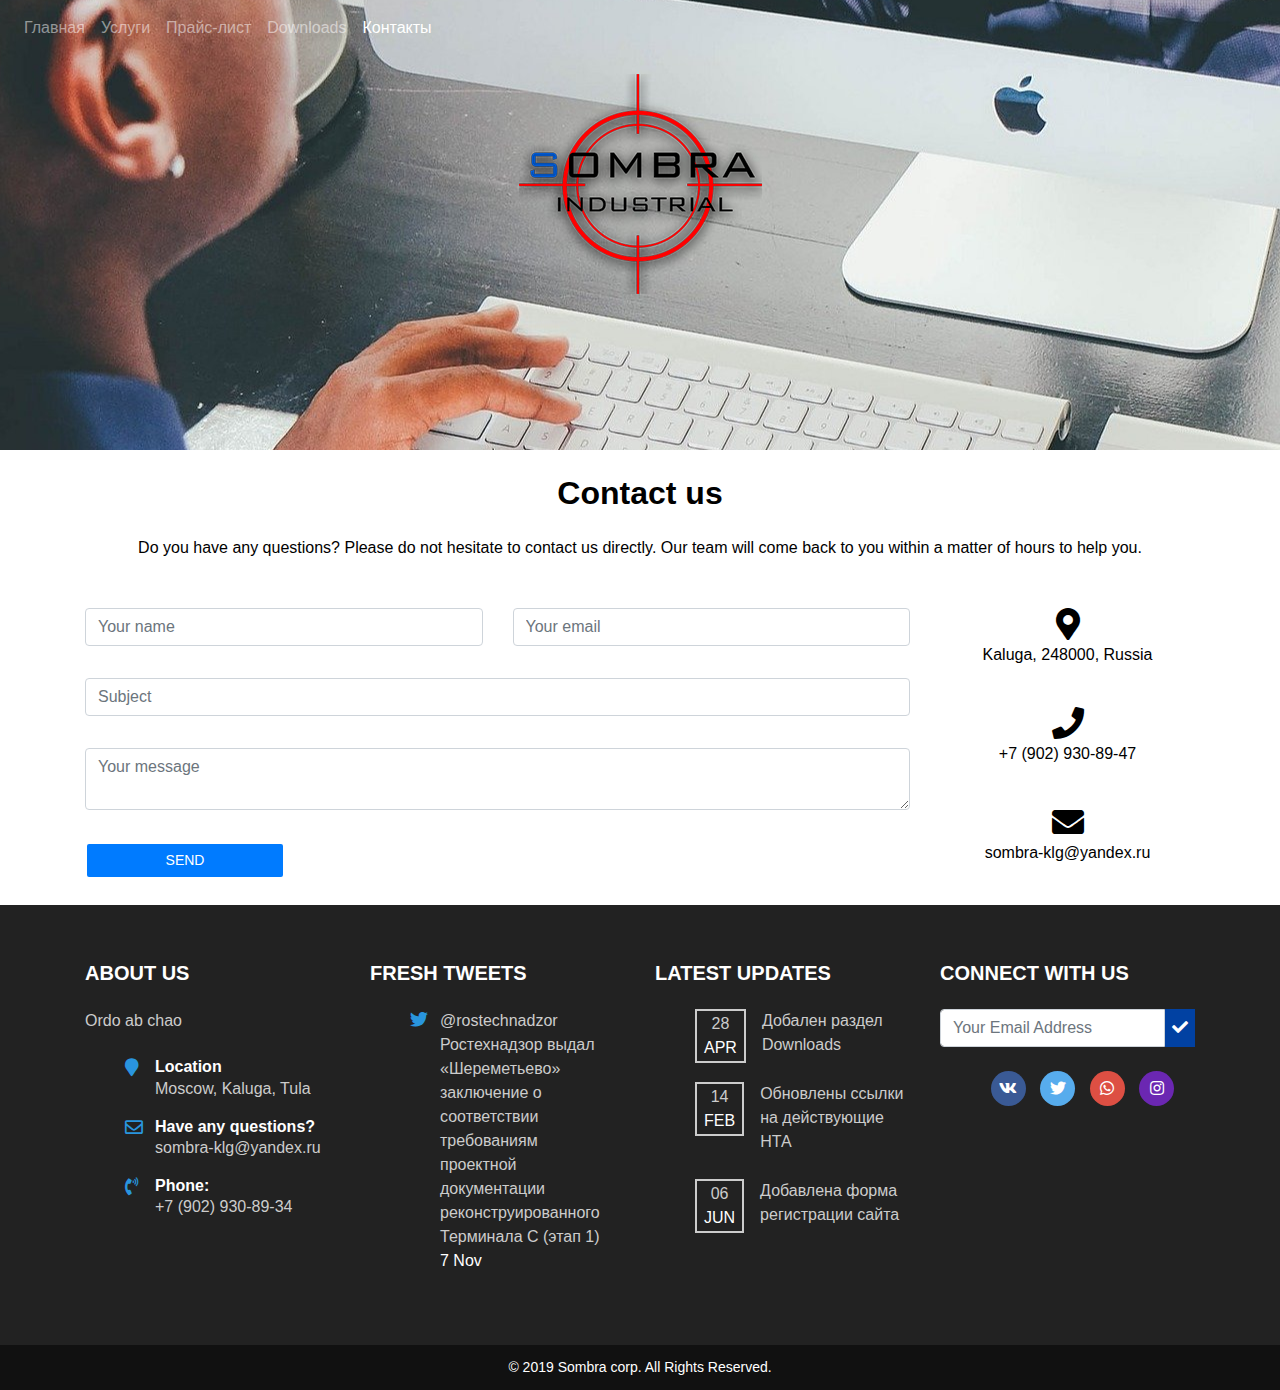
<file: contacts.html>
<!DOCTYPE html>
<html lang="en" dir="ltr">
<head>
    <meta charset="utf-8">
    <title>Sombra</title>

    <link rel="stylesheet" href="https://stackpath.bootstrapcdn.com/bootstrap/4.3.1/css/bootstrap.min.css" integrity="sha384-ggOyR0iXCbMQv3Xipma34MD+dH/1fQ784/j6cY/iJTQUOhcWr7x9JvoRxT2MZw1T" crossorigin="anonymous">

    <link rel="stylesheet" href="css/style.css">
    <link href="https://use.fontawesome.com/releases/v5.0.6/css/all.css" rel="stylesheet">

    <meta name="viewport" content="width=device-width, initial-scale=1, shrink-to-fit=no">
</head>

<body>

<div class="bg-contacts">
    <nav class="navbar navbar-expand-lg navbar navbar-dark bg-dark bg-transparent">
        <!-- <a class="navbar-brand" href="#">Sombra</a> -->
        <button class="navbar-toggler" type="button" data-toggle="collapse" data-target="#navbarSupportedContent" aria-controls="navbarSupportedContent" aria-expanded="false" aria-label="Toggle navigation">
        <span class="navbar-toggler-icon"></span></button>
        <div class="collapse navbar-collapse" id="navbarSupportedContent">
            <ul class="navbar-nav mr-auto">
                <li class="nav-item"><a class="nav-link" href="index.html">Главная</a></li>
                 <li class="nav-item"><a class="nav-link" href="index.html#cardlist">Услуги</a></li>
                 <li class="nav-item"><a class="nav-link" href="price.html">Прайс-лист</a></li>
                 <li class="nav-item"><a class="nav-link" href="downloads.html">Downloads</a></li>
                 <li class="nav-item active"><a class="nav-link" href="#">Контакты <span class="sr-only">(current)</span></a></li>
            </ul>
        </div>
    </nav>

    <div class="container text-center">
        <div class="row">
            <div class="col-sm-12">
                  <a href="index.html"><img class="main-logo-contacts" src="things/sombra-industrial.png" alt="Sombra Industrial"></a>
            </div>
        </div>
        <h1 class="d-none">Промышленная безопасность</h1>
    </div>



</div>



<main>
    <div class="container">
        <!--Section: Contact v.2-->
    <section class="mb-4">

        <!--Section heading-->
        <h2 class="h1-responsive font-weight-bold text-center my-4 black">Contact us</h2>
        <!--Section description-->
        <p class="text-center w-responsive mx-auto mb-5 black">Do you have any questions? Please do not hesitate to contact us directly. Our team will come back to you within
            a matter of hours to help you.</p>

        <div class="row">

        <!--Grid column-->
        <div class="col-md-9 mb-md-0 mb-5">
            <form id="contact-form" name="contact-form" action="mail.php" method="POST">

                <!--Grid row-->
                <div class="row">

                    <!--Grid column-->
                    <div class="col-md-6">
                        <div class="md-form mb-0">
                            <input type="text" id="name" name="name" class="form-control" placeholder="Your name">
                            <label for="name" class="">Your name</label>
                        </div>
                    </div>
                    <!--Grid column-->

                    <!--Grid column-->
                    <div class="col-md-6">
                        <div class="md-form mb-0">
                            <input type="text" id="email" name="email" class="form-control" placeholder="Your email">
                            <label for="email" class="">Your email</label>
                        </div>
                    </div>
                    <!--Grid column-->

                </div>
                <!--Grid row-->

                <!--Grid row-->
                <div class="row">
                    <div class="col-md-12">
                        <div class="md-form mb-0">
                            <input type="text" id="subject" name="subject" class="form-control" placeholder="Subject">
                            <label for="subject" class="">Subject</label>
                        </div>
                    </div>
                </div>
                <!--Grid row-->

                <!--Grid row-->
                <div class="row">

                    <!--Grid column-->
                    <div class="col-md-12">

                        <div class="md-form">
                            <textarea type="text" id="message" name="message" rows="2" class="form-control md-textarea" placeholder="Your message"></textarea>
                            <label for="message">Your message</label>
                        </div>

                    </div>
                </div>
                <!--Grid row-->

            </form>

            <div class="text-center text-md-left">
                <a class="btn btn-primary" onclick="document.getElementById('contact-form').submit();">Send</a>
            </div>
            <div class="status"></div>
        </div>
        <!--Grid column-->

        <!--Grid column-->
        <div class="col-md-3 text-center black">
            <ul class="list-unstyled mb-0">
                <li><i class="fas fa-map-marker-alt fa-2x"></i>
                    <p>Kaluga, 248000, Russia</p>
                </li>

                <li><i class="fas fa-phone mt-4 fa-2x"></i>
                    <p>+7 (902) 930-89-47 </p>
                </li>

                <li><i class="fas fa-envelope mt-4 fa-2x"></i>
                    <p>sombra-klg@yandex.ru</p>
                </li>
            </ul>
        </div>
        <!--Grid column-->

    </div>

</section>
<!--Section: Contact v.2-->
    </div>
</main>






















<!-- Footer -->
<footer class="pt-5 pb-4" id="contact">
            <div class="container">
                <div class="row">
                    <div class="col-lg-3 col-md-6 col-sm-6 mt-2 mb-4">
                        <h5 class="mb-4 font-weight-bold">ABOUT US</h5>
                        <p class="mb-4">Ordo ab chao</p>
                        <ul class="f-address">
                            <li>
                                <div class="row">
                                    <div class="col-1"><i class="fas fa-map-marker"></i></div>
                                    <div class="col-10">
                                        <h6 class="font-weight-bold mb-0">Location</h6>
                                        <p> Moscow, Kaluga, Tula</p>
                                    </div>
                                </div>
                            </li>
                            <li>
                                <div class="row">
                                    <div class="col-1"><i class="far fa-envelope"></i></div>
                                    <div class="col-10">
                                        <h6 class="font-weight-bold mb-0">Have any questions?</h6>
                                        <p><a href="#">sombra-klg@yandex.ru</a></p>
                                    </div>
                                </div>
                            </li>
                            <li>
                                <div class="row">
                                    <div class="col-1"><i class="fas fa-phone-volume"></i></div>
                                    <div class="col-10">
                                        <h6 class="font-weight-bold mb-0">Phone:</h6>
                                        <p><a href="#">+7 (902) 930-89-34</a></p>
                                    </div>
                                </div>
                            </li>
                        </ul>
                    </div>
                    <div class="col-lg-3 col-md-6 col-sm-6 mt-2 mb-4">
                        <h5 class="mb-4 font-weight-bold">FRESH TWEETS</h5>
                        <ul class="f-address">
                            <li>
                                <div class="row">
                                    <div class="col-1"><i class="fab fa-twitter"></i></div>
                                    <div class="col-10">
                                        <p class="mb-0"><a href="#">@rostechnadzor </a>Ростехнадзор выдал «Шереметьево» заключение о  соответствии требованиям  проектной документации реконструированного  Терминала С (этап 1) </p>
                                        <label>7 Nov</label>
                                    </div>
                                </div>
                            </li>
                        </ul>
                    </div>


                    <div class="col-lg-3 col-md-6 col-sm-6 mt-2 mb-4">
                        <h5 class="mb-4 font-weight-bold">LATEST UPDATES</h5>
                        <ul class="recent-post">
                            <li>
                                <label class="mr-3">28 <br><span>APR</span></label>
                                <span>Добален раздел Downloads</span>
                            </li>
                            <li>
                                <label class="mr-3">14 <br><span>FEB</span></label>
                                <span>Обновлены ссылки на действующие НТА</span>
                            </li>
                            <li>
                                <label class="mr-3">06 <br><span>JUN</span></label>
                                <span>Добавлена форма регистрации сайта</span>
                            </li>
                        </ul>
                    </div>
                    <div class="col-lg-3 col-md-6 col-sm-6 mt-2 mb-4">
                        <h5 class="mb-4 font-weight-bold">CONNECT WITH US</h5>
                        <div class="input-group">
                            <input type="text" class="form-control" placeholder="Your Email Address">
                            <span class="input-group-addon" id="basic-addon2"><i class="fas fa-check"></i></span>
                        </div>
                        <ul class="social-pet mt-4 text-center">
                            <li><a href="#" title="vk"><i class="fab fa-vk"></i></a></li>
                            <li><a href="#" title="twitter"><i class="fab fa-twitter"></i></a></li>
                            <li><a href="#" title="whatsapp"><i class="fab fa-whatsapp"></i></a></li>
                            <li><a href="#" title="instagram"><i class="fab fa-instagram"></i></a></li>
                        </ul>
                    </div>
                </div>
            </div>
        </footer>
    <!-- Copyright -->
    <section class="copyright">
        <div class="container">
            <div class="row">
                <div class="col-md-12 ">
                    <div class="text-center text-white">
                        &copy; 2019 Sombra corp. All Rights Reserved.
                    </div>
                </div>
            </div>
        </div>
    </section>


        <script src="https://code.jquery.com/jquery-3.3.1.slim.min.js" integrity="sha384-q8i/X+965DzO0rT7abK41JStQIAqVgRVzpbzo5smXKp4YfRvH+8abtTE1Pi6jizo" crossorigin="anonymous"></script>
        <script src="https://cdnjs.cloudflare.com/ajax/libs/popper.js/1.14.7/umd/popper.min.js" integrity="sha384-UO2eT0CpHqdSJQ6hJty5KVphtPhzWj9WO1clHTMGa3JDZwrnQq4sF86dIHNDz0W1" crossorigin="anonymous"></script>
        <script src="https://stackpath.bootstrapcdn.com/bootstrap/4.3.1/js/bootstrap.min.js" integrity="sha384-JjSmVgyd0p3pXB1rRibZUAYoIIy6OrQ6VrjIEaFf/nJGzIxFDsf4x0xIM+B07jRM" crossorigin="anonymous"></script>
    </body>
</html>
</file>
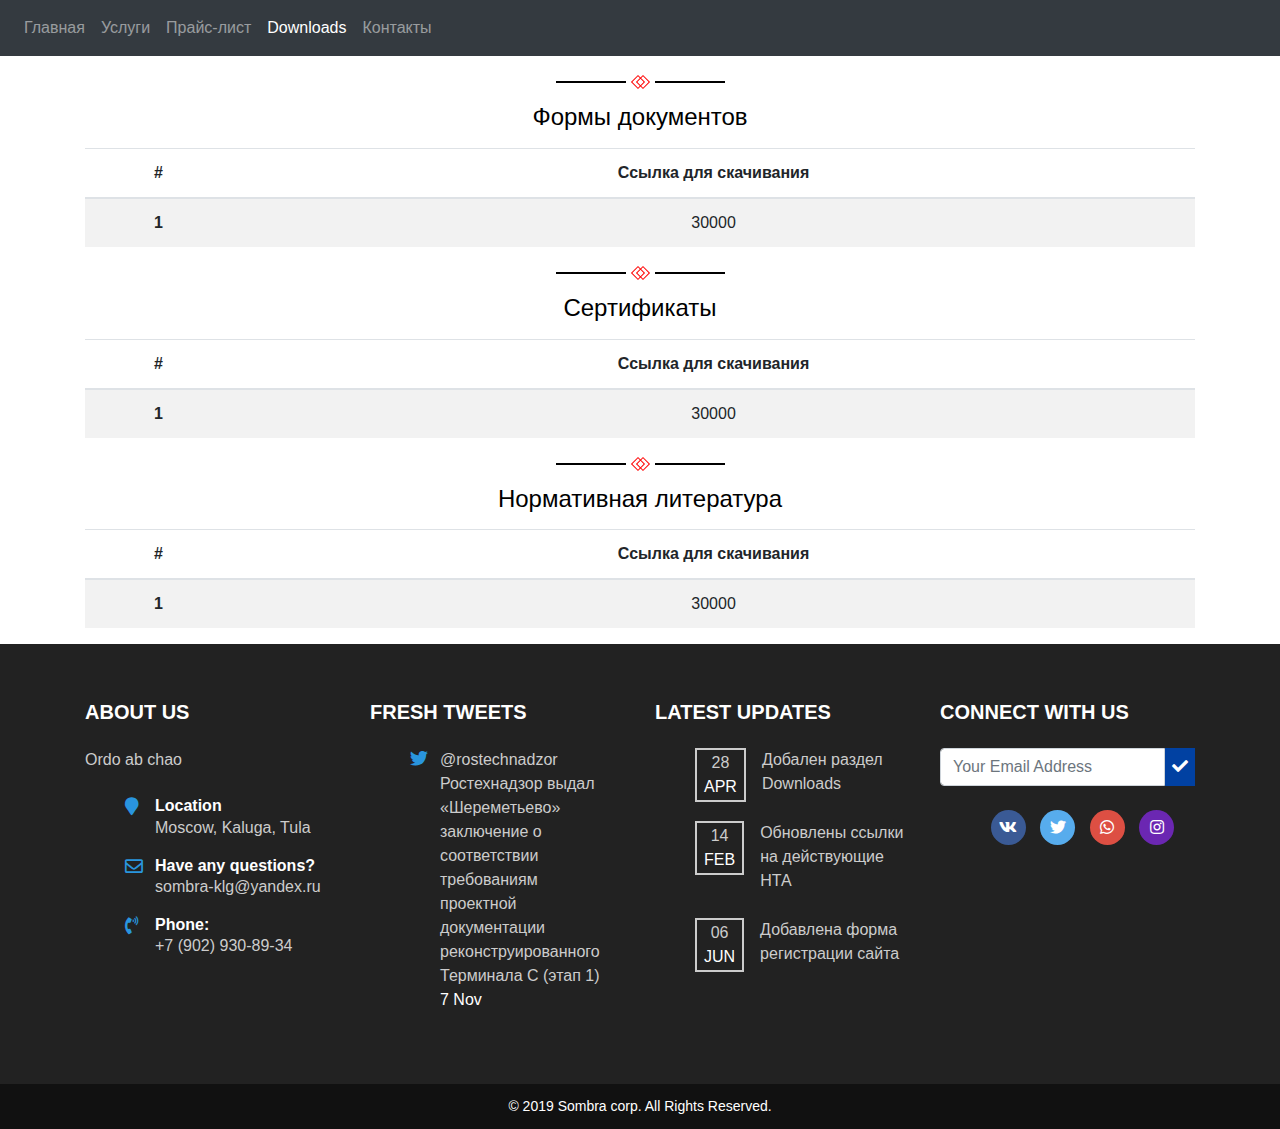
<file: downloads.html>
<!DOCTYPE html>
<html lang="en" dir="ltr">
    <head>
        <meta charset="utf-8">
        <title>Sombra</title>

        <link rel="stylesheet" href="https://stackpath.bootstrapcdn.com/bootstrap/4.3.1/css/bootstrap.min.css" integrity="sha384-ggOyR0iXCbMQv3Xipma34MD+dH/1fQ784/j6cY/iJTQUOhcWr7x9JvoRxT2MZw1T" crossorigin="anonymous">

        <link rel="stylesheet" href="css/style.css">
        <link href="https://use.fontawesome.com/releases/v5.0.6/css/all.css" rel="stylesheet">

        <meta name="viewport" content="width=device-width, initial-scale=1, shrink-to-fit=no">
    </head>
<body>

    <nav class="navbar navbar-expand-lg navbar navbar-dark bg-dark">
        <!-- <a class="navbar-brand" href="#">Sombra</a> -->
        <button class="navbar-toggler" type="button" data-toggle="collapse" data-target="#navbarSupportedContent" aria-controls="navbarSupportedContent" aria-expanded="false" aria-label="Toggle navigation">
        <span class="navbar-toggler-icon"></span></button>
        <div class="collapse navbar-collapse" id="navbarSupportedContent">
            <ul class="navbar-nav mr-auto">
                <li class="nav-item"><a class="nav-link" href="index.html">Главная</a></li>
                 <li class="nav-item"><a class="nav-link" href="index.html#cardlist">Услуги</a></li>
                 <li class="nav-item"><a class="nav-link" href="price.html">Прайс-лист</a></li>
                 <li class="nav-item active"><a class="nav-link" href="#">Downloads <span class="sr-only">(current)</span></a></li>
                 <!-- <li class="nav-item active"><a class="nav-link" href="#">Контакты <span class="sr-only">(current)</span></a></li> -->
                 <li class="nav-item"><a class="nav-link" href="contacts.html">Контакты</a></li>
            </ul>
        </div>
    </nav>

    <div class="container text-center">
        <div class="razdelitel"><div></div></div>
        <h4 class="black mb-3">Формы документов</h4>

        <table class="table table-striped ">
            <thead>
                <tr>
                    <th scope="col">#</th>
                    <th scope="col">Ссылка для скачивания</th>
                </tr>
            </thead>
            <tbody>
                <tr>
                <th scope="row">1</th>
                <td>30000</td>
                </tr>
            </tbody>
        </table>

        <div class="razdelitel"><div></div></div>
        <h4 class="black mb-3">Сертификаты</h4>

        <table class="table table-striped ">
            <thead>
                <tr>
                    <th scope="col">#</th>
                    <th scope="col">Ссылка для скачивания</th>
                </tr>
            </thead>
            <tbody>
                <tr>
                <th scope="row">1</th>
                <td>30000</td>
                </tr>
            </tbody>
        </table>

        <div class="razdelitel"><div></div></div>
        <h4 class="black mb-3">Нормативная литература</h4>

        <table class="table table-striped ">
            <thead>
                <tr>
                    <th scope="col">#</th>
                    <th scope="col">Ссылка для скачивания</th>
                </tr>
            </thead>
            <tbody>
                <tr>
                <th scope="row">1</th>
                <td>30000</td>
                </tr>
            </tbody>
        </table>
    </div>

    <!-- Footer -->
    <footer class="pt-5 pb-4" id="contact">
                <div class="container">
                    <div class="row">
                        <div class="col-lg-3 col-md-6 col-sm-6 mt-2 mb-4">
                            <h5 class="mb-4 font-weight-bold">ABOUT US</h5>
                            <p class="mb-4">Ordo ab chao</p>
                            <ul class="f-address">
                                <li>
                                    <div class="row">
                                        <div class="col-1"><i class="fas fa-map-marker"></i></div>
                                        <div class="col-10">
                                            <h6 class="font-weight-bold mb-0">Location</h6>
                                            <p> Moscow, Kaluga, Tula</p>
                                        </div>
                                    </div>
                                </li>
                                <li>
                                    <div class="row">
                                        <div class="col-1"><i class="far fa-envelope"></i></div>
                                        <div class="col-10">
                                            <h6 class="font-weight-bold mb-0">Have any questions?</h6>
                                            <p><a href="#">sombra-klg@yandex.ru</a></p>
                                        </div>
                                    </div>
                                </li>
                                <li>
                                    <div class="row">
                                        <div class="col-1"><i class="fas fa-phone-volume"></i></div>
                                        <div class="col-10">
                                            <h6 class="font-weight-bold mb-0">Phone:</h6>
                                            <p><a href="#">+7 (902) 930-89-34</a></p>
                                        </div>
                                    </div>
                                </li>
                            </ul>
                        </div>
                        <div class="col-lg-3 col-md-6 col-sm-6 mt-2 mb-4">
                            <h5 class="mb-4 font-weight-bold">FRESH TWEETS</h5>
                            <ul class="f-address">
                                <li>
                                    <div class="row">
                                        <div class="col-1"><i class="fab fa-twitter"></i></div>
                                        <div class="col-10">
                                            <p class="mb-0"><a href="#">@rostechnadzor </a>Ростехнадзор выдал «Шереметьево» заключение о  соответствии требованиям  проектной документации реконструированного  Терминала С (этап 1) </p>
                                            <label>7 Nov</label>
                                        </div>
                                    </div>
                                </li>
                            </ul>
                        </div>


                        <div class="col-lg-3 col-md-6 col-sm-6 mt-2 mb-4">
                            <h5 class="mb-4 font-weight-bold">LATEST UPDATES</h5>
                            <ul class="recent-post">
                                <li>
                                    <label class="mr-3">28 <br><span>APR</span></label>
                                    <span>Добален раздел Downloads</span>
                                </li>
                                <li>
                                    <label class="mr-3">14 <br><span>FEB</span></label>
                                    <span>Обновлены ссылки на действующие НТА</span>
                                </li>
                                <li>
                                    <label class="mr-3">06 <br><span>JUN</span></label>
                                    <span>Добавлена форма регистрации сайта</span>
                                </li>
                            </ul>
                        </div>
                        <div class="col-lg-3 col-md-6 col-sm-6 mt-2 mb-4">
                            <h5 class="mb-4 font-weight-bold">CONNECT WITH US</h5>
                            <div class="input-group">
                                <input type="text" class="form-control" placeholder="Your Email Address">
                                <span class="input-group-addon" id="basic-addon2"><i class="fas fa-check"></i></span>
                            </div>
                            <ul class="social-pet mt-4 text-center">
                                <li><a href="#" title="vk"><i class="fab fa-vk"></i></a></li>
                                <li><a href="#" title="twitter"><i class="fab fa-twitter"></i></a></li>
                                <li><a href="#" title="whatsapp"><i class="fab fa-whatsapp"></i></a></li>
                                <li><a href="#" title="instagram"><i class="fab fa-instagram"></i></a></li>
                            </ul>
                        </div>
                    </div>
                </div>
            </footer>
        <!-- Copyright -->
        <section class="copyright">
            <div class="container">
                <div class="row">
                    <div class="col-md-12 ">
                        <div class="text-center text-white">
                            &copy; 2019 Sombra corp. All Rights Reserved.
                        </div>
                    </div>
                </div>
            </div>
        </section>


    <script src="https://code.jquery.com/jquery-3.3.1.slim.min.js" integrity="sha384-q8i/X+965DzO0rT7abK41JStQIAqVgRVzpbzo5smXKp4YfRvH+8abtTE1Pi6jizo" crossorigin="anonymous"></script>
    <script src="https://cdnjs.cloudflare.com/ajax/libs/popper.js/1.14.7/umd/popper.min.js" integrity="sha384-UO2eT0CpHqdSJQ6hJty5KVphtPhzWj9WO1clHTMGa3JDZwrnQq4sF86dIHNDz0W1" crossorigin="anonymous"></script>
    <script src="https://stackpath.bootstrapcdn.com/bootstrap/4.3.1/js/bootstrap.min.js" integrity="sha384-JjSmVgyd0p3pXB1rRibZUAYoIIy6OrQ6VrjIEaFf/nJGzIxFDsf4x0xIM+B07jRM" crossorigin="anonymous"></script>
</body>
</html>
</file>
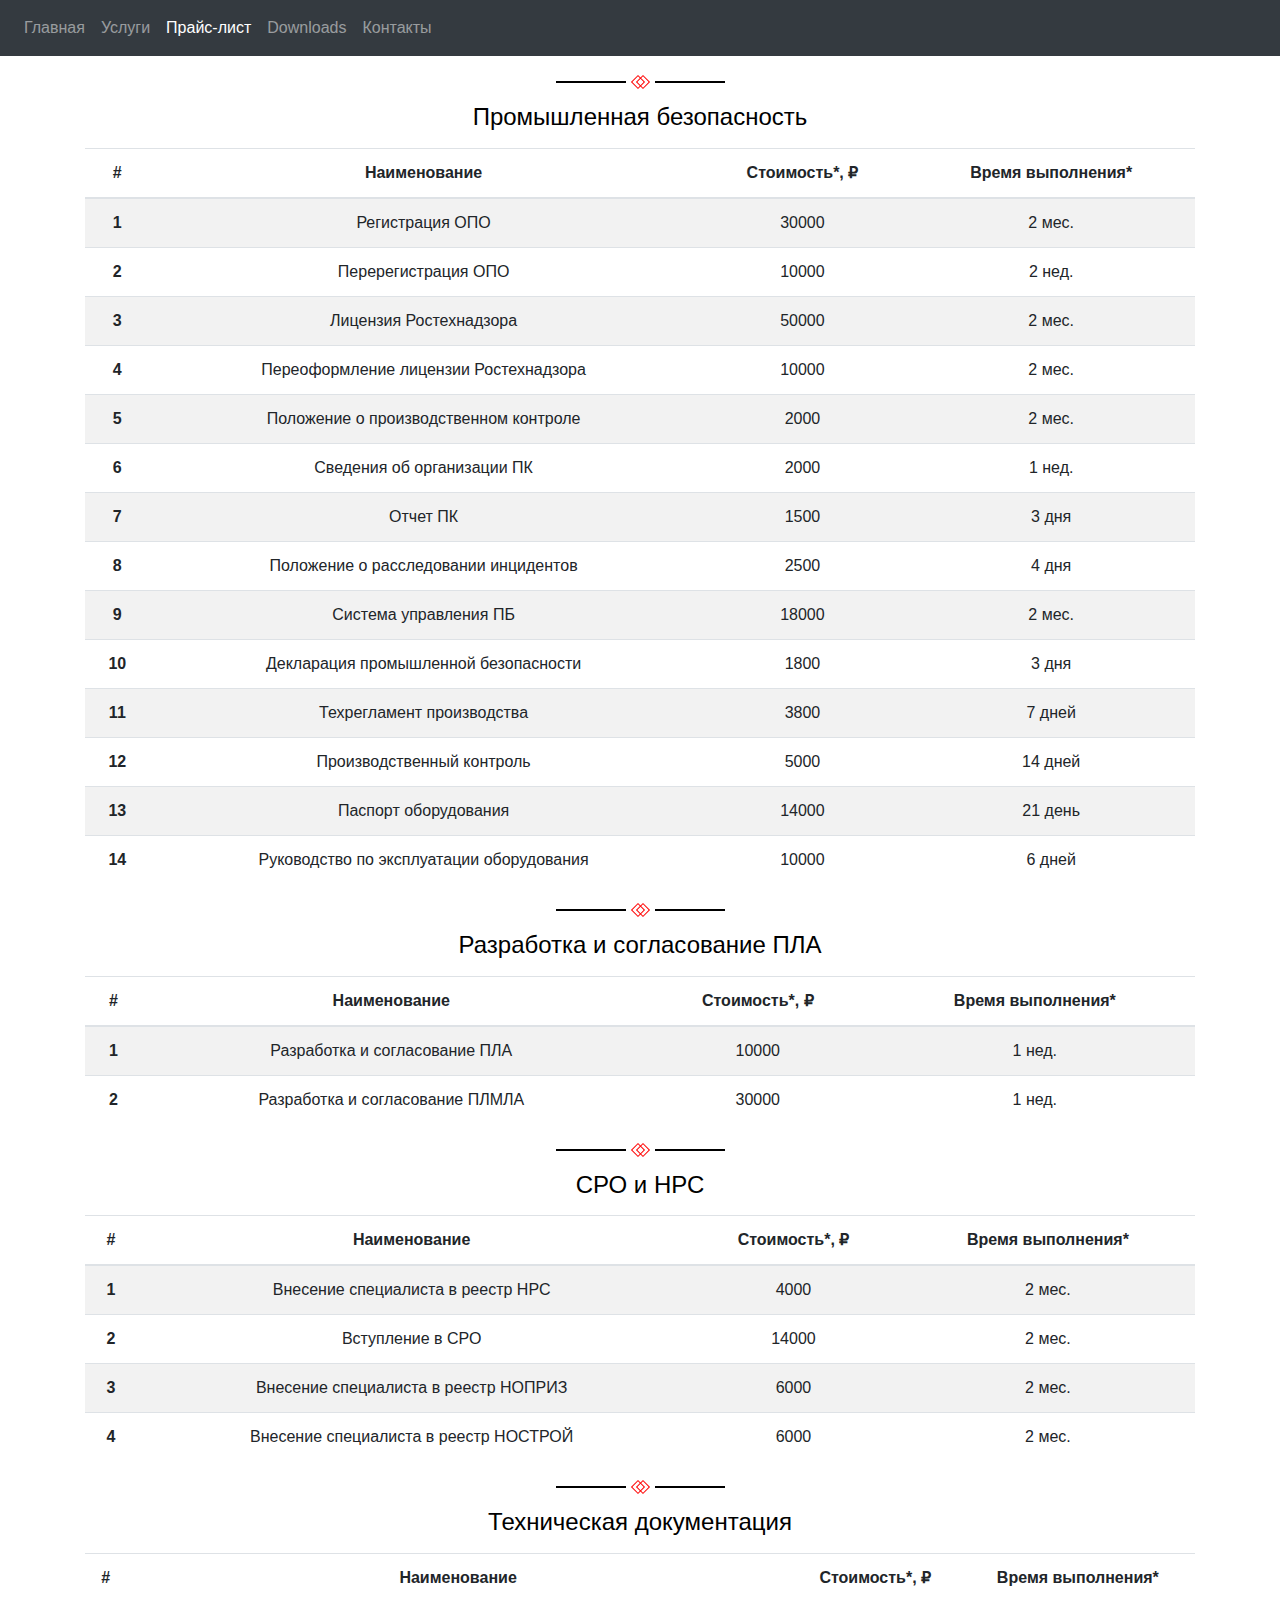
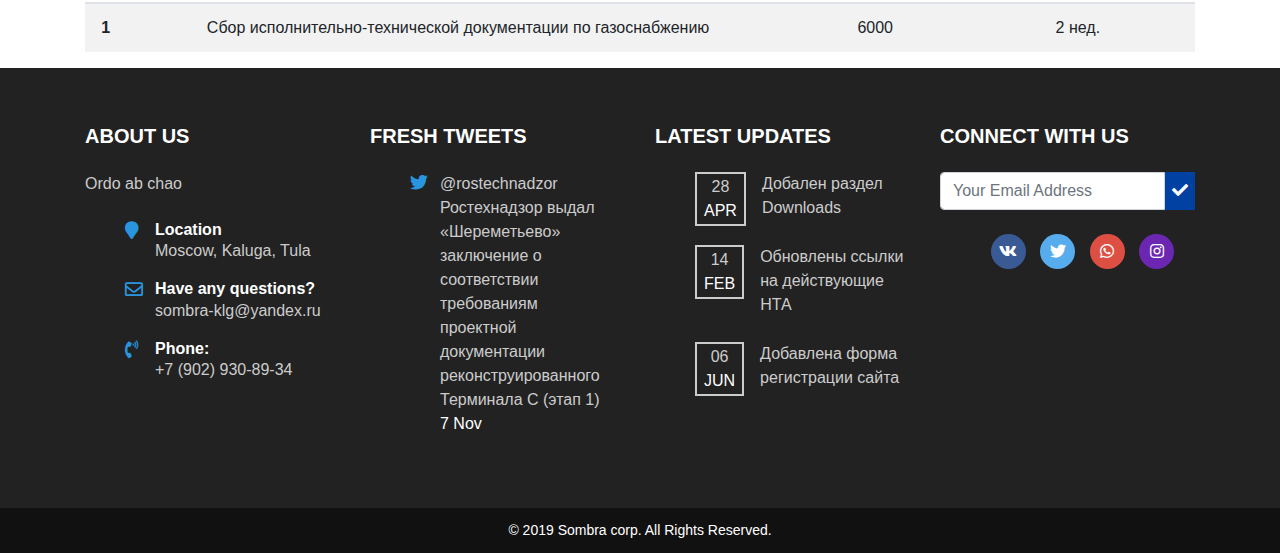
<file: price.html>
<!DOCTYPE html>
<html lang="en" dir="ltr">
    <head>
        <meta charset="utf-8">
        <title>Sombra</title>

        <link rel="stylesheet" href="https://stackpath.bootstrapcdn.com/bootstrap/4.3.1/css/bootstrap.min.css" integrity="sha384-ggOyR0iXCbMQv3Xipma34MD+dH/1fQ784/j6cY/iJTQUOhcWr7x9JvoRxT2MZw1T" crossorigin="anonymous">

        <link rel="stylesheet" href="css/style.css">
        <link href="https://use.fontawesome.com/releases/v5.0.6/css/all.css" rel="stylesheet">

        <meta name="viewport" content="width=device-width, initial-scale=1, shrink-to-fit=no">
    </head>
<body>

    <nav class="navbar navbar-expand-lg navbar navbar-dark bg-dark">
        <!-- <a class="navbar-brand" href="#">Sombra</a> -->
        <button class="navbar-toggler" type="button" data-toggle="collapse" data-target="#navbarSupportedContent" aria-controls="navbarSupportedContent" aria-expanded="false" aria-label="Toggle navigation">
        <span class="navbar-toggler-icon"></span></button>
        <div class="collapse navbar-collapse" id="navbarSupportedContent">
            <ul class="navbar-nav mr-auto">
                <li class="nav-item"><a class="nav-link" href="index.html">Главная</a></li>
                 <li class="nav-item"><a class="nav-link" href="index.html#cardlist">Услуги</a></li>

                 <li class="nav-item active"><a class="nav-link" href="#">Прайс-лист <span class="sr-only">(current)</span></a></li>
                 <li class="nav-item"><a class="nav-link" href="downloads.html">Downloads</a></li>
                 <!-- <li class="nav-item active"><a class="nav-link" href="#">Контакты <span class="sr-only">(current)</span></a></li> -->
                 <li class="nav-item"><a class="nav-link" href="contacts.html">Контакты</a></li>
            </ul>
        </div>
    </nav>

    <div class="container text-center">
        <div class="razdelitel"><div></div></div>
        <h4 class="black mb-3">Промышленная безопасность</h4>

        <table class="table table-striped ">
  <thead>
    <tr>
      <th scope="col">#</th>
      <th scope="col">Наименование</th>
      <th scope="col">Стоимость*, ₽</th>
      <th scope="col">Время выполнения*</th>
    </tr>
  </thead>
  <tbody>
    <tr>
      <th scope="row">1</th>
      <td>Регистрация ОПО</td>
      <td>30000</td>
      <td>2 мес.</td>
    </tr>
    <tr>
      <th scope="row">2</th>
      <td>Перерегистрация ОПО</td>
      <td>10000</td>
      <td>2 нед.</td>
    </tr>
    <tr>
      <th scope="row">3</th>
      <td>Лицензия Ростехнадзора</td>
      <td>50000</td>
      <td>2 мес.</td>
    </tr>
    <tr>
      <th scope="row">4</th>
      <td>Переоформление лицензии Ростехнадзора</td>
      <td>10000</td>
      <td>2 мес.</td>
    </tr>
    <tr>
      <th scope="row">5</th>
      <td>Положение о производственном контроле</td>
      <td>2000</td>
      <td>2 мес.</td>
    </tr>
    <tr>
      <th scope="row">6</th>
      <td>Сведения об организации ПК</td>
      <td>2000</td>
      <td>1 нед.</td>
    </tr>
    <tr>
      <th scope="row">7</th>
      <td>Отчет ПК</td>
      <td>1500</td>
      <td>3 дня</td>
    </tr>
    <tr>
      <th scope="row">8</th>
      <td>Положение о расследовании инцидентов</td>
      <td>2500</td>
      <td>4 дня</td>
    </tr>
    <tr>
      <th scope="row">9</th>
      <td>Система управления ПБ</td>
      <td>18000</td>
      <td>2 мес.</td>
    </tr>
    <tr>
      <th scope="row">10</th>
      <td>Декларация промышленной безопасности</td>
      <td>1800</td>
      <td>3 дня</td>
    </tr>
    <tr>
      <th scope="row">11</th>
      <td>Техрегламент производства</td>
      <td>3800</td>
      <td>7 дней</td>
    </tr>
    <tr>
      <th scope="row">12</th>
      <td>Производственный контроль</td>
      <td>5000</td>
      <td>14 дней</td>
    </tr>
    <tr>
      <th scope="row">13</th>
      <td>Паспорт оборудования</td>
      <td>14000</td>
      <td>21 день</td>
    </tr>
    <tr>
      <th scope="row">14</th>
      <td>Руководство по эксплуатации оборудования</td>
      <td>10000</td>
      <td>6 дней</td>
    </tr>
  </tbody>
</table>

    <div class="razdelitel"><div></div></div>
    <h4 class="black mb-3">Разработка и согласование ПЛА</h4>

    <table class="table table-striped ">
        <thead>
          <tr>
            <th scope="col">#</th>
            <th scope="col">Наименование</th>
            <th scope="col">Стоимость*, ₽</th>
            <th scope="col">Время выполнения*</th>
          </tr>
        </thead>
        <tbody>
          <tr>
            <th scope="row">1</th>
            <td>Разработка и согласование ПЛА</td>
            <td>10000</td>
            <td>1 нед.</td>
          </tr>
          <tr>
            <th scope="row">2</th>
            <td>Разработка и согласование ПЛМЛА</td>
            <td>30000</td>
            <td>1 нед.</td>
          </tr>
      </tbody>
    </table>

    <div class="razdelitel"><div></div></div>
    <h4 class="black mb-3">СРО и НРС</h4>

    <table class="table table-striped ">
        <thead>
          <tr>
            <th scope="col">#</th>
            <th scope="col">Наименование</th>
            <th scope="col">Стоимость*, ₽</th>
            <th scope="col">Время выполнения*</th>
          </tr>
        </thead>
        <tbody>
          <tr>
            <th scope="row">1</th>
            <td>Внесение специалиста в реестр НРС</td>
            <td>4000</td>
            <td>2 мес.</td>
          </tr>
          <tr>
            <th scope="row">2</th>
            <td>Вступление в СРО</td>
            <td>14000</td>
            <td>2 мес.</td>
          </tr>
          <tr>
            <th scope="row">3</th>
            <td>Внесение специалиста в реестр НОПРИЗ</td>
            <td>6000</td>
            <td>2 мес.</td>
          </tr>
          <tr>
            <th scope="row">4</th>
            <td>Внесение специалиста в реестр НОСТРОЙ</td>
            <td>6000</td>
            <td>2 мес.</td>
          </tr>
      </tbody>
    </table>

    <div class="razdelitel"><div></div></div>
    <h4 class="black mb-3">Техническая документация</h4>

    <table class="table table-striped ">
        <thead>
          <tr>
            <th scope="col">#</th>
            <th scope="col">Наименование</th>
            <th scope="col">Стоимость*, ₽</th>
            <th scope="col">Время выполнения*</th>
          </tr>
        </thead>
        <tbody>
          <tr>
            <th scope="row">1</th>
            <td>Сбор исполнительно-технической документации по газоснабжению</td>
            <td>6000</td>
            <td>2 нед.</td>
          </tr>
      </tbody>
    </table>

</div>





    <!-- Footer -->
    <footer class="pt-5 pb-4" id="contact">
                <div class="container">
                    <div class="row">
                        <div class="col-lg-3 col-md-6 col-sm-6 mt-2 mb-4">
                            <h5 class="mb-4 font-weight-bold">ABOUT US</h5>
                            <p class="mb-4">Ordo ab chao</p>
                            <ul class="f-address">
                                <li>
                                    <div class="row">
                                        <div class="col-1"><i class="fas fa-map-marker"></i></div>
                                        <div class="col-10">
                                            <h6 class="font-weight-bold mb-0">Location</h6>
                                            <p> Moscow, Kaluga, Tula</p>
                                        </div>
                                    </div>
                                </li>
                                <li>
                                    <div class="row">
                                        <div class="col-1"><i class="far fa-envelope"></i></div>
                                        <div class="col-10">
                                            <h6 class="font-weight-bold mb-0">Have any questions?</h6>
                                            <p><a href="#">sombra-klg@yandex.ru</a></p>
                                        </div>
                                    </div>
                                </li>
                                <li>
                                    <div class="row">
                                        <div class="col-1"><i class="fas fa-phone-volume"></i></div>
                                        <div class="col-10">
                                            <h6 class="font-weight-bold mb-0">Phone:</h6>
                                            <p><a href="#">+7 (902) 930-89-34</a></p>
                                        </div>
                                    </div>
                                </li>
                            </ul>
                        </div>
                        <div class="col-lg-3 col-md-6 col-sm-6 mt-2 mb-4">
                            <h5 class="mb-4 font-weight-bold">FRESH TWEETS</h5>
                            <ul class="f-address">
                                <li>
                                    <div class="row">
                                        <div class="col-1"><i class="fab fa-twitter"></i></div>
                                        <div class="col-10">
                                            <p class="mb-0"><a href="#">@rostechnadzor </a>Ростехнадзор выдал «Шереметьево» заключение о  соответствии требованиям  проектной документации реконструированного  Терминала С (этап 1) </p>
                                            <label>7 Nov</label>
                                        </div>
                                    </div>
                                </li>
                            </ul>
                        </div>


                        <div class="col-lg-3 col-md-6 col-sm-6 mt-2 mb-4">
                            <h5 class="mb-4 font-weight-bold">LATEST UPDATES</h5>
                            <ul class="recent-post">
                                <li>
                                    <label class="mr-3">28 <br><span>APR</span></label>
                                    <span>Добален раздел Downloads</span>
                                </li>
                                <li>
                                    <label class="mr-3">14 <br><span>FEB</span></label>
                                    <span>Обновлены ссылки на действующие НТА</span>
                                </li>
                                <li>
                                    <label class="mr-3">06 <br><span>JUN</span></label>
                                    <span>Добавлена форма регистрации сайта</span>
                                </li>
                            </ul>
                        </div>
                        <div class="col-lg-3 col-md-6 col-sm-6 mt-2 mb-4">
                            <h5 class="mb-4 font-weight-bold">CONNECT WITH US</h5>
                            <div class="input-group">
                                <input type="text" class="form-control" placeholder="Your Email Address">
                                <span class="input-group-addon" id="basic-addon2"><i class="fas fa-check"></i></span>
                            </div>
                            <ul class="social-pet mt-4 text-center">
                                <li><a href="#" title="vk"><i class="fab fa-vk"></i></a></li>
                                <li><a href="#" title="twitter"><i class="fab fa-twitter"></i></a></li>
                                <li><a href="#" title="whatsapp"><i class="fab fa-whatsapp"></i></a></li>
                                <li><a href="#" title="instagram"><i class="fab fa-instagram"></i></a></li>
                            </ul>
                        </div>
                    </div>
                </div>
            </footer>
        <!-- Copyright -->
        <section class="copyright">
            <div class="container">
                <div class="row">
                    <div class="col-md-12 ">
                        <div class="text-center text-white">
                            &copy; 2019 Sombra corp. All Rights Reserved.
                        </div>
                    </div>
                </div>
            </div>
        </section>


    <script src="https://code.jquery.com/jquery-3.3.1.slim.min.js" integrity="sha384-q8i/X+965DzO0rT7abK41JStQIAqVgRVzpbzo5smXKp4YfRvH+8abtTE1Pi6jizo" crossorigin="anonymous"></script>
    <script src="https://cdnjs.cloudflare.com/ajax/libs/popper.js/1.14.7/umd/popper.min.js" integrity="sha384-UO2eT0CpHqdSJQ6hJty5KVphtPhzWj9WO1clHTMGa3JDZwrnQq4sF86dIHNDz0W1" crossorigin="anonymous"></script>
    <script src="https://stackpath.bootstrapcdn.com/bootstrap/4.3.1/js/bootstrap.min.js" integrity="sha384-JjSmVgyd0p3pXB1rRibZUAYoIIy6OrQ6VrjIEaFf/nJGzIxFDsf4x0xIM+B07jRM" crossorigin="anonymous"></script>
</body>
</html>
</file>
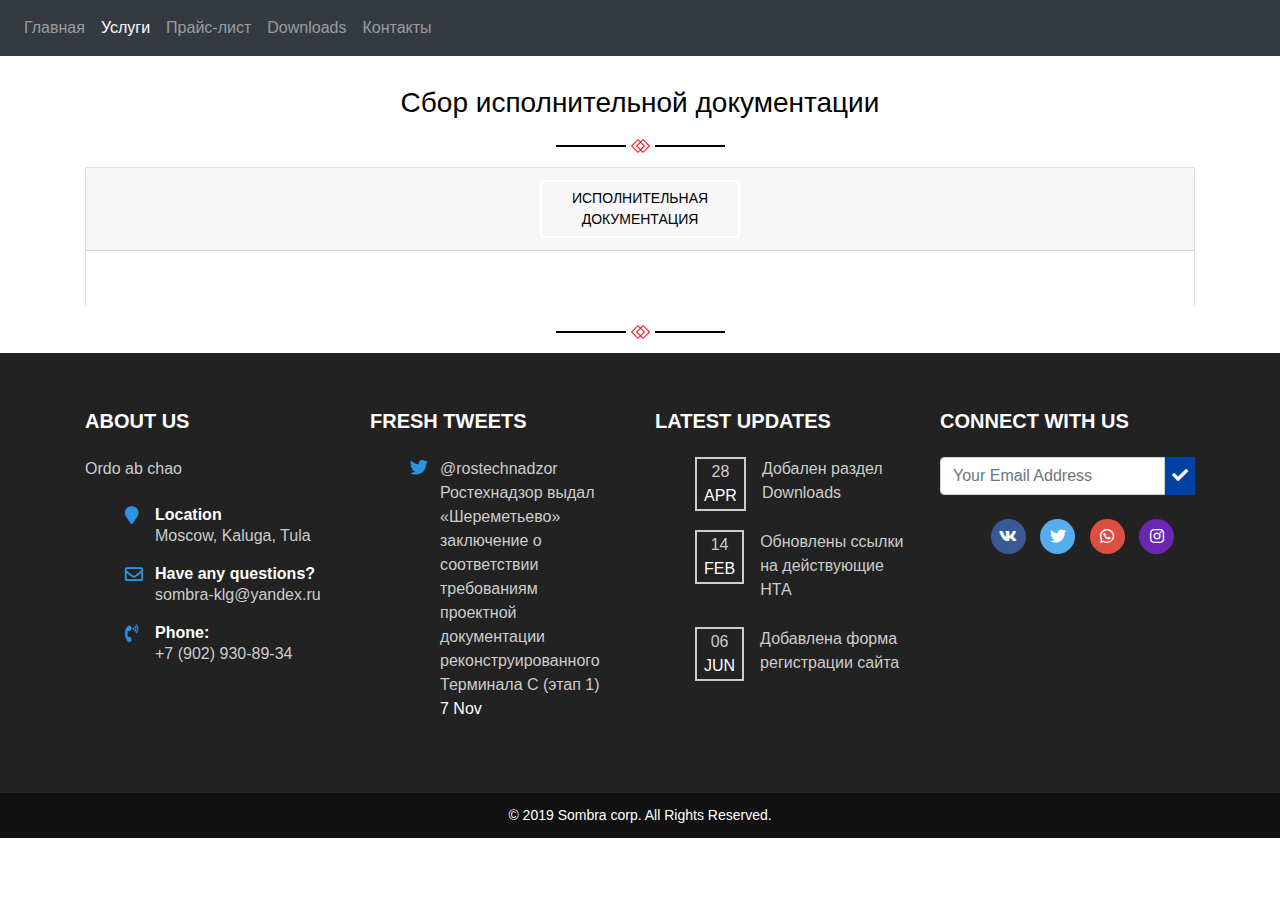
<file: services-execut.html>
<!DOCTYPE html>
<html lang="en" dir="ltr">
    <head>
        <meta charset="utf-8">
        <title>Sombra</title>

        <link rel="stylesheet" href="https://stackpath.bootstrapcdn.com/bootstrap/4.3.1/css/bootstrap.min.css" integrity="sha384-ggOyR0iXCbMQv3Xipma34MD+dH/1fQ784/j6cY/iJTQUOhcWr7x9JvoRxT2MZw1T" crossorigin="anonymous">

        <link rel="stylesheet" href="css/style.css">
        <link href="https://use.fontawesome.com/releases/v5.0.6/css/all.css" rel="stylesheet">

        <meta name="viewport" content="width=device-width, initial-scale=1, shrink-to-fit=no">
    </head>
<body>

    <nav class="navbar navbar-expand-lg navbar navbar-dark bg-dark">
        <!-- <a class="navbar-brand" href="#">Sombra</a> -->
        <button class="navbar-toggler" type="button" data-toggle="collapse" data-target="#navbarSupportedContent" aria-controls="navbarSupportedContent" aria-expanded="false" aria-label="Toggle navigation">
        <span class="navbar-toggler-icon"></span></button>
        <div class="collapse navbar-collapse" id="navbarSupportedContent">
            <ul class="navbar-nav mr-auto">
                <li class="nav-item"><a class="nav-link" href="contacts.html">Главная</a></li>
                 <li class="nav-item active"><a class="nav-link" href="index.html#cardlist">Услуги <span class="sr-only">(current)</span></a></li>
                 <li class="nav-item"><a class="nav-link" href="#">Прайс-лист</a></li>
                 <li class="nav-item"><a class="nav-link" href="#">Downloads</a></li>
                 <!-- <li class="nav-item active"><a class="nav-link" href="#">Контакты <span class="sr-only">(current)</span></a></li> -->
                 <li class="nav-item"><a class="nav-link" href="contacts.html">Контакты</a></li>
            </ul>
        </div>
    </nav>

    <main class="text-center">
        <div class="container">

            <h3 class="black first-row">Сбор исполнительной документации</h3>

            <div class="razdelitel"><div></div></div>

            <div class="accordion" id="accordionExample">
              <div class="card">
                <div class="card-header" id="headingOne">
                  <h5 class="mb-0">
                    <button class="btn btn-link black" type="button" data-toggle="collapse" data-target="#collapseOne" aria-expanded="true" aria-controls="collapseOne">
                      Исполнительная документация
                    </button>
                  </h5>
                </div>

                <div id="collapseOne" class="collapse show" aria-labelledby="headingOne" data-parent="#accordionExample">
                <div class="card-body">
                    <p></p>
                      </div>
                    </div>
                </div>

            </div>

            <div class="razdelitel"><div></div></div>

        </div>
    </main>

    <!-- Footer -->
    <footer class="pt-5 pb-4" id="contact">
                <div class="container">
                    <div class="row">
                        <div class="col-lg-3 col-md-6 col-sm-6 mt-2 mb-4">
                            <h5 class="mb-4 font-weight-bold">ABOUT US</h5>
                            <p class="mb-4">Ordo ab chao</p>
                            <ul class="f-address">
                                <li>
                                    <div class="row">
                                        <div class="col-1"><i class="fas fa-map-marker"></i></div>
                                        <div class="col-10">
                                            <h6 class="font-weight-bold mb-0">Location</h6>
                                            <p> Moscow, Kaluga, Tula</p>
                                        </div>
                                    </div>
                                </li>
                                <li>
                                    <div class="row">
                                        <div class="col-1"><i class="far fa-envelope"></i></div>
                                        <div class="col-10">
                                            <h6 class="font-weight-bold mb-0">Have any questions?</h6>
                                            <p><a href="#">sombra-klg@yandex.ru</a></p>
                                        </div>
                                    </div>
                                </li>
                                <li>
                                    <div class="row">
                                        <div class="col-1"><i class="fas fa-phone-volume"></i></div>
                                        <div class="col-10">
                                            <h6 class="font-weight-bold mb-0">Phone:</h6>
                                            <p><a href="#">+7 (902) 930-89-34</a></p>
                                        </div>
                                    </div>
                                </li>
                            </ul>
                        </div>
                        <div class="col-lg-3 col-md-6 col-sm-6 mt-2 mb-4">
                            <h5 class="mb-4 font-weight-bold">FRESH TWEETS</h5>
                            <ul class="f-address">
                                <li>
                                    <div class="row">
                                        <div class="col-1"><i class="fab fa-twitter"></i></div>
                                        <div class="col-10">
                                            <p class="mb-0"><a href="#">@rostechnadzor </a>Ростехнадзор выдал «Шереметьево» заключение о  соответствии требованиям  проектной документации реконструированного  Терминала С (этап 1) </p>
                                            <label>7 Nov</label>
                                        </div>
                                    </div>
                                </li>
                            </ul>
                        </div>


                        <div class="col-lg-3 col-md-6 col-sm-6 mt-2 mb-4">
                            <h5 class="mb-4 font-weight-bold">LATEST UPDATES</h5>
                            <ul class="recent-post">
                                <li>
                                    <label class="mr-3">28 <br><span>APR</span></label>
                                    <span>Добален раздел Downloads</span>
                                </li>
                                <li>
                                    <label class="mr-3">14 <br><span>FEB</span></label>
                                    <span>Обновлены ссылки на действующие НТА</span>
                                </li>
                                <li>
                                    <label class="mr-3">06 <br><span>JUN</span></label>
                                    <span>Добавлена форма регистрации сайта</span>
                                </li>
                            </ul>
                        </div>
                        <div class="col-lg-3 col-md-6 col-sm-6 mt-2 mb-4">
                            <h5 class="mb-4 font-weight-bold">CONNECT WITH US</h5>
                            <div class="input-group">
                                <input type="text" class="form-control" placeholder="Your Email Address">
                                <span class="input-group-addon" id="basic-addon2"><i class="fas fa-check"></i></span>
                            </div>
                            <ul class="social-pet mt-4 text-center">
                                <li><a href="#" title="vk"><i class="fab fa-vk"></i></a></li>
                                <li><a href="#" title="twitter"><i class="fab fa-twitter"></i></a></li>
                                <li><a href="#" title="whatsapp"><i class="fab fa-whatsapp"></i></a></li>
                                <li><a href="#" title="instagram"><i class="fab fa-instagram"></i></a></li>
                            </ul>
                        </div>
                    </div>
                </div>
            </footer>
        <!-- Copyright -->
        <section class="copyright">
            <div class="container">
                <div class="row">
                    <div class="col-md-12 ">
                        <div class="text-center text-white">
                            &copy; 2019 Sombra corp. All Rights Reserved.
                        </div>
                    </div>
                </div>
            </div>
        </section>


    <script src="https://code.jquery.com/jquery-3.3.1.slim.min.js" integrity="sha384-q8i/X+965DzO0rT7abK41JStQIAqVgRVzpbzo5smXKp4YfRvH+8abtTE1Pi6jizo" crossorigin="anonymous"></script>
    <script src="https://cdnjs.cloudflare.com/ajax/libs/popper.js/1.14.7/umd/popper.min.js" integrity="sha384-UO2eT0CpHqdSJQ6hJty5KVphtPhzWj9WO1clHTMGa3JDZwrnQq4sF86dIHNDz0W1" crossorigin="anonymous"></script>
    <script src="https://stackpath.bootstrapcdn.com/bootstrap/4.3.1/js/bootstrap.min.js" integrity="sha384-JjSmVgyd0p3pXB1rRibZUAYoIIy6OrQ6VrjIEaFf/nJGzIxFDsf4x0xIM+B07jRM" crossorigin="anonymous"></script>
</body>
</html>
</file>
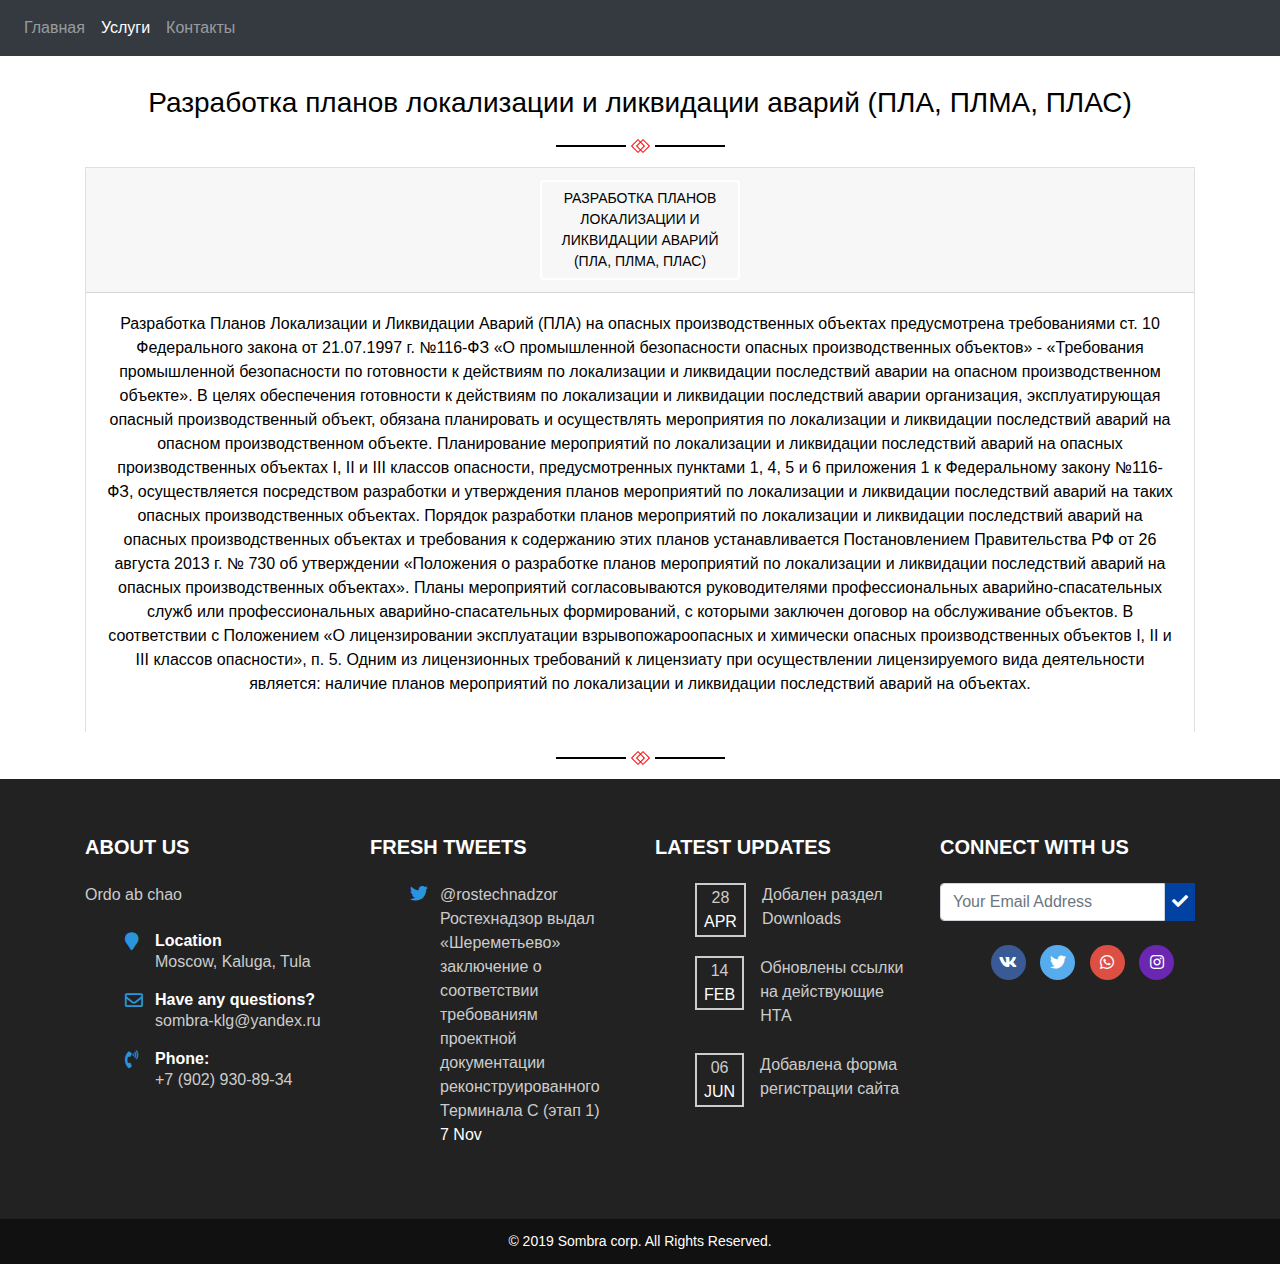
<file: services-pla.html>
<!DOCTYPE html>
<html lang="en" dir="ltr">
    <head>
        <meta charset="utf-8">
        <title>Sombra</title>

        <link rel="stylesheet" href="https://stackpath.bootstrapcdn.com/bootstrap/4.3.1/css/bootstrap.min.css" integrity="sha384-ggOyR0iXCbMQv3Xipma34MD+dH/1fQ784/j6cY/iJTQUOhcWr7x9JvoRxT2MZw1T" crossorigin="anonymous">

        <link rel="stylesheet" href="css/style.css">
        <link href="https://use.fontawesome.com/releases/v5.0.6/css/all.css" rel="stylesheet">

        <meta name="viewport" content="width=device-width, initial-scale=1, shrink-to-fit=no">
    </head>
<body>

    <nav class="navbar navbar-expand-lg navbar navbar-dark bg-dark">
        <!-- <a class="navbar-brand" href="#">Sombra</a> -->
        <button class="navbar-toggler" type="button" data-toggle="collapse" data-target="#navbarSupportedContent" aria-controls="navbarSupportedContent" aria-expanded="false" aria-label="Toggle navigation">
        <span class="navbar-toggler-icon"></span></button>
        <div class="collapse navbar-collapse" id="navbarSupportedContent">
            <ul class="navbar-nav mr-auto">
                <li class="nav-item"><a class="nav-link" href="contacts.html">Главная</a></li>
                 <li class="nav-item active"><a class="nav-link" href="index.html#cardlist">Услуги <span class="sr-only">(current)</span></a></li>
                 <!-- <li class="nav-item"><a class="nav-link" href="#">Прайс-лист</a></li> -->
                 <!-- <li class="nav-item"><a class="nav-link" href="#">Downloads</a></li> -->
                 <!-- <li class="nav-item active"><a class="nav-link" href="#">Контакты <span class="sr-only">(current)</span></a></li> -->
                 <li class="nav-item"><a class="nav-link" href="contacts.html">Контакты</a></li>
            </ul>
        </div>
    </nav>

    <main class="text-center">
        <div class="container">

            <h3 class="black first-row">Разработка планов локализации и ликвидации аварий (ПЛА, ПЛМА, ПЛАС)</h3>

            <div class="razdelitel"><div></div></div>


            <div class="accordion" id="accordionExample">
              <div class="card">
                <div class="card-header" id="headingOne">
                  <h5 class="mb-0">
                    <button class="btn btn-link black" type="button" data-toggle="collapse" data-target="#collapseOne" aria-expanded="true" aria-controls="collapseOne">
                      Разработка планов локализации и ликвидации аварий (ПЛА, ПЛМА, ПЛАС)
                    </button>
                  </h5>
                </div>

                <div id="collapseOne" class="collapse show" aria-labelledby="headingOne" data-parent="#accordionExample">
                <div class="card-body">
                    <p class="black">
                     Разработка Планов Локализации и Ликвидации Аварий (ПЛА) на опасных производственных объектах предусмотрена требованиями ст. 10 Федерального закона от 21.07.1997 г. №116-ФЗ «О промышленной безопасности опасных производственных объектов» - «Требования промышленной безопасности по готовности к действиям по локализации и ликвидации последствий аварии на опасном производственном объекте».
                    В целях обеспечения готовности к действиям по локализации и ликвидации последствий аварии организация, эксплуатирующая опасный производственный объект, обязана планировать и осуществлять мероприятия по локализации и ликвидации последствий аварий на опасном производственном объекте.
                    Планирование мероприятий по локализации и ликвидации последствий аварий на опасных производственных объектах I, II и III классов опасности, предусмотренных пунктами 1, 4, 5 и 6 приложения 1 к Федеральному закону №116-ФЗ, осуществляется посредством разработки и утверждения планов мероприятий по локализации и ликвидации последствий аварий на таких опасных производственных объектах.
                    Порядок разработки планов мероприятий по локализации и ликвидации последствий аварий на опасных производственных объектах и требования к содержанию этих планов устанавливается Постановлением Правительства РФ от 26 августа 2013 г. № 730 об утверждении «Положения о разработке планов мероприятий по локализации и ликвидации последствий аварий на опасных производственных объектах».
                    Планы мероприятий согласовываются руководителями профессиональных аварийно-спасательных служб или профессиональных аварийно-спасательных формирований, с которыми заключен договор на обслуживание объектов.
                    В соответствии с Положением «О лицензировании эксплуатации взрывопожароопасных и химически опасных производственных объектов I, II и III классов опасности», п. 5. Одним из лицензионных требований к лицензиату при осуществлении лицензируемого вида деятельности является: наличие планов мероприятий по локализации и ликвидации последствий аварий на объектах.</p>
                      </div>
                    </div>
                </div>

            </div>

            <div class="razdelitel"><div></div></div>

        </div>
    </main>

    <!-- Footer -->
    <footer class="pt-5 pb-4" id="contact">
                <div class="container">
                    <div class="row">
                        <div class="col-lg-3 col-md-6 col-sm-6 mt-2 mb-4">
                            <h5 class="mb-4 font-weight-bold">ABOUT US</h5>
                            <p class="mb-4">Ordo ab chao</p>
                            <ul class="f-address">
                                <li>
                                    <div class="row">
                                        <div class="col-1"><i class="fas fa-map-marker"></i></div>
                                        <div class="col-10">
                                            <h6 class="font-weight-bold mb-0">Location</h6>
                                            <p> Moscow, Kaluga, Tula</p>
                                        </div>
                                    </div>
                                </li>
                                <li>
                                    <div class="row">
                                        <div class="col-1"><i class="far fa-envelope"></i></div>
                                        <div class="col-10">
                                            <h6 class="font-weight-bold mb-0">Have any questions?</h6>
                                            <p><a href="#">sombra-klg@yandex.ru</a></p>
                                        </div>
                                    </div>
                                </li>
                                <li>
                                    <div class="row">
                                        <div class="col-1"><i class="fas fa-phone-volume"></i></div>
                                        <div class="col-10">
                                            <h6 class="font-weight-bold mb-0">Phone:</h6>
                                            <p><a href="#">+7 (902) 930-89-34</a></p>
                                        </div>
                                    </div>
                                </li>
                            </ul>
                        </div>
                        <div class="col-lg-3 col-md-6 col-sm-6 mt-2 mb-4">
                            <h5 class="mb-4 font-weight-bold">FRESH TWEETS</h5>
                            <ul class="f-address">
                                <li>
                                    <div class="row">
                                        <div class="col-1"><i class="fab fa-twitter"></i></div>
                                        <div class="col-10">
                                            <p class="mb-0"><a href="#">@rostechnadzor </a>Ростехнадзор выдал «Шереметьево» заключение о  соответствии требованиям  проектной документации реконструированного  Терминала С (этап 1) </p>
                                            <label>7 Nov</label>
                                        </div>
                                    </div>
                                </li>
                            </ul>
                        </div>


                        <div class="col-lg-3 col-md-6 col-sm-6 mt-2 mb-4">
                            <h5 class="mb-4 font-weight-bold">LATEST UPDATES</h5>
                            <ul class="recent-post">
                                <li>
                                    <label class="mr-3">28 <br><span>APR</span></label>
                                    <span>Добален раздел Downloads</span>
                                </li>
                                <li>
                                    <label class="mr-3">14 <br><span>FEB</span></label>
                                    <span>Обновлены ссылки на действующие НТА</span>
                                </li>
                                <li>
                                    <label class="mr-3">06 <br><span>JUN</span></label>
                                    <span>Добавлена форма регистрации сайта</span>
                                </li>
                            </ul>
                        </div>
                        <div class="col-lg-3 col-md-6 col-sm-6 mt-2 mb-4">
                            <h5 class="mb-4 font-weight-bold">CONNECT WITH US</h5>
                            <div class="input-group">
                                <input type="text" class="form-control" placeholder="Your Email Address">
                                <span class="input-group-addon" id="basic-addon2"><i class="fas fa-check"></i></span>
                            </div>
                            <ul class="social-pet mt-4 text-center">
                                <li><a href="#" title="vk"><i class="fab fa-vk"></i></a></li>
                                <li><a href="#" title="twitter"><i class="fab fa-twitter"></i></a></li>
                                <li><a href="#" title="whatsapp"><i class="fab fa-whatsapp"></i></a></li>
                                <li><a href="#" title="instagram"><i class="fab fa-instagram"></i></a></li>
                            </ul>
                        </div>
                    </div>
                </div>
            </footer>
        <!-- Copyright -->
        <section class="copyright">
            <div class="container">
                <div class="row">
                    <div class="col-md-12 ">
                        <div class="text-center text-white">
                            &copy; 2019 Sombra corp. All Rights Reserved.
                        </div>
                    </div>
                </div>
            </div>
        </section>


    <script src="https://code.jquery.com/jquery-3.3.1.slim.min.js" integrity="sha384-q8i/X+965DzO0rT7abK41JStQIAqVgRVzpbzo5smXKp4YfRvH+8abtTE1Pi6jizo" crossorigin="anonymous"></script>
    <script src="https://cdnjs.cloudflare.com/ajax/libs/popper.js/1.14.7/umd/popper.min.js" integrity="sha384-UO2eT0CpHqdSJQ6hJty5KVphtPhzWj9WO1clHTMGa3JDZwrnQq4sF86dIHNDz0W1" crossorigin="anonymous"></script>
    <script src="https://stackpath.bootstrapcdn.com/bootstrap/4.3.1/js/bootstrap.min.js" integrity="sha384-JjSmVgyd0p3pXB1rRibZUAYoIIy6OrQ6VrjIEaFf/nJGzIxFDsf4x0xIM+B07jRM" crossorigin="anonymous"></script>
</body>
</html>
</file>
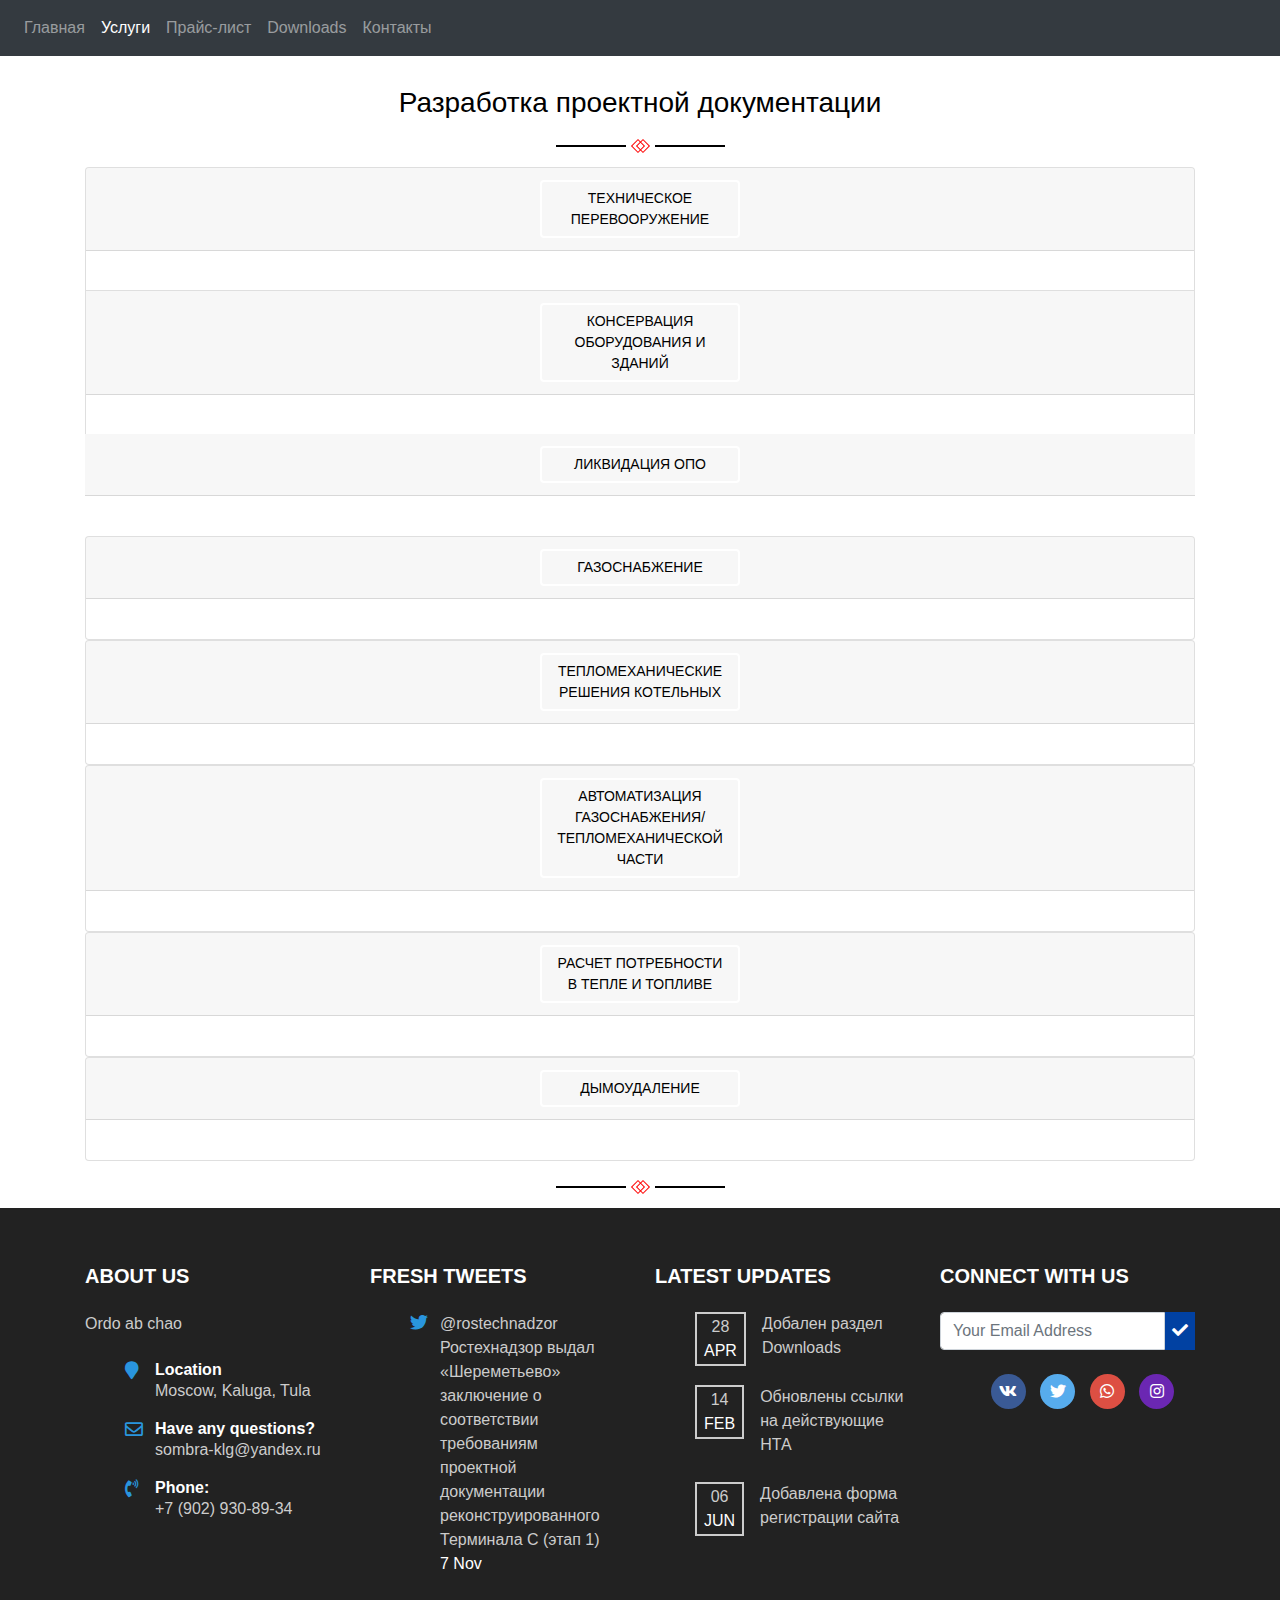
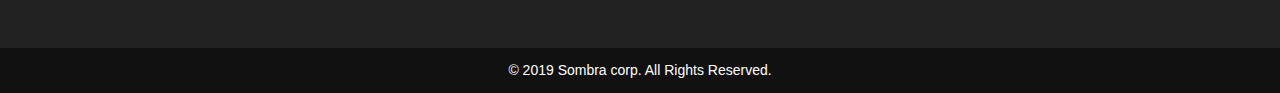
<file: services-project.html>
<!DOCTYPE html>
<html lang="en" dir="ltr">
    <head>
        <meta charset="utf-8">
        <title>Sombra</title>

        <link rel="stylesheet" href="https://stackpath.bootstrapcdn.com/bootstrap/4.3.1/css/bootstrap.min.css" integrity="sha384-ggOyR0iXCbMQv3Xipma34MD+dH/1fQ784/j6cY/iJTQUOhcWr7x9JvoRxT2MZw1T" crossorigin="anonymous">

        <link rel="stylesheet" href="css/style.css">
        <link href="https://use.fontawesome.com/releases/v5.0.6/css/all.css" rel="stylesheet">

        <meta name="viewport" content="width=device-width, initial-scale=1, shrink-to-fit=no">
    </head>
<body>

    <nav class="navbar navbar-expand-lg navbar navbar-dark bg-dark">
        <!-- <a class="navbar-brand" href="#">Sombra</a> -->
        <button class="navbar-toggler" type="button" data-toggle="collapse" data-target="#navbarSupportedContent" aria-controls="navbarSupportedContent" aria-expanded="false" aria-label="Toggle navigation">
        <span class="navbar-toggler-icon"></span></button>
        <div class="collapse navbar-collapse" id="navbarSupportedContent">
            <ul class="navbar-nav mr-auto">
                <li class="nav-item"><a class="nav-link" href="index.html">Главная</a></li>
                 <li class="nav-item active"><a class="nav-link" href="index.html#cardlist">Услуги <span class="sr-only">(current)</span></a></li>
                 <li class="nav-item"><a class="nav-link" href="price.html">Прайс-лист</a></li>
                 <li class="nav-item"><a class="nav-link" href="downloads.html">Downloads</a></li>
                 <!-- <li class="nav-item active"><a class="nav-link" href="#">Контакты <span class="sr-only">(current)</span></a></li> -->
                 <li class="nav-item"><a class="nav-link" href="contacts.html">Контакты</a></li>
            </ul>
        </div>
    </nav>


    <main class="text-center">
        <div class="container black">

            <h3 class="black first-row">Разработка проектной документации</h3>

            <div class="razdelitel"><div></div></div>

            <div class="accordion" id="accordionExample">
                <div class="card">
                  <div class="card-header" id="headingOne">
                    <h5 class="mb-0">
                      <button class="btn btn-link black" type="button" data-toggle="collapse" data-target="#collapseOne" aria-expanded="true" aria-controls="collapseOne">
                        Техническое перевооружение
                      </button>
                    </h5>
                  </div>

                      <div id="collapseOne" class="collapse show" aria-labelledby="headingOne" data-parent="#accordionExample">
                          <div class="card-body">
                                <!-- <p>Разработка проекта газоснабжения является очень ответственным мероприятием - существует тесная связь со смежными разделами - ТМ, ОВ, АТМ и др. </p> -->
                          </div>
                      </div>
                  </div>

                  <div class="card">
                    <div class="card-header" id="headingOne">
                      <h5 class="mb-0">
                        <button class="btn btn-link black" type="button" data-toggle="collapse" data-target="#collapseOne" aria-expanded="true" aria-controls="collapseOne">
                          Консервация оборудования и зданий
                        </button>
                      </h5>
                    </div>

                        <div id="collapseOne" class="collapse show" aria-labelledby="headingOne" data-parent="#accordionExample">
                            <div class="card-body">
                                  <!-- <p>Разработка проекта газоснабжения является очень ответственным мероприятием - существует тесная связь со смежными разделами - ТМ, ОВ, АТМ и др. </p> -->
                            </div>
                        </div>
                    </div>

                    <div class="card-header" id="headingOne">
                      <h5 class="mb-0">
                        <button class="btn btn-link black" type="button" data-toggle="collapse" data-target="#collapseOne" aria-expanded="true" aria-controls="collapseOne">
                          Ликвидация ОПО
                        </button>
                      </h5>
                    </div>

                        <div id="collapseOne" class="collapse show" aria-labelledby="headingOne" data-parent="#accordionExample">
                            <div class="card-body">
                                  <!-- <p>Разработка проекта газоснабжения является очень ответственным мероприятием - существует тесная связь со смежными разделами - ТМ, ОВ, АТМ и др. </p> -->
                            </div>
                        </div>
                    </div>

                <div class="card">
                  <div class="card-header" id="headingOne">
                    <h5 class="mb-0">
                      <button class="btn btn-link black" type="button" data-toggle="collapse" data-target="#collapseOne" aria-expanded="true" aria-controls="collapseOne">
                        Газоснабжение
                      </button>
                    </h5>
                  </div>

                      <div id="collapseOne" class="collapse show" aria-labelledby="headingOne" data-parent="#accordionExample">
                          <div class="card-body">
                                <!-- <p>Разработка проекта газоснабжения является очень ответственным мероприятием - существует тесная связь со смежными разделами - ТМ, ОВ, АТМ и др. </p> -->
                          </div>
                      </div>
                  </div>

                  <div class="card">
                    <div class="card-header" id="headingOne">
                      <h5 class="mb-0">
                        <button class="btn btn-link black" type="button" data-toggle="collapse" data-target="#collapseOne" aria-expanded="true" aria-controls="collapseOne">
                          Тепломеханические решения котельных
                        </button>
                      </h5>
                    </div>

                    <div id="collapseOne" class="collapse show" aria-labelledby="headingOne" data-parent="#accordionExample">
                    <div class="card-body">

                          </div>
                        </div>
                    </div>

                    <div class="card">
                      <div class="card-header" id="headingOne">
                        <h5 class="mb-0">
                          <button class="btn btn-link black" type="button" data-toggle="collapse" data-target="#collapseOne" aria-expanded="true" aria-controls="collapseOne">
                            Автоматизация газоснабжения/тепломеханической части
                          </button>
                        </h5>
                      </div>

                      <div id="collapseOne" class="collapse show" aria-labelledby="headingOne" data-parent="#accordionExample">
                      <div class="card-body">

                            </div>
                          </div>
                      </div>

                      <div class="card">
                        <div class="card-header" id="headingOne">
                          <h5 class="mb-0">
                            <button class="btn btn-link black" type="button" data-toggle="collapse" data-target="#collapseOne" aria-expanded="true" aria-controls="collapseOne">
                              Расчет потребности в тепле и топливе
                            </button>
                          </h5>
                        </div>

                        <div id="collapseOne" class="collapse show" aria-labelledby="headingOne" data-parent="#accordionExample">
                        <div class="card-body">

                              </div>
                            </div>
                        </div>

                        <div class="card">
                          <div class="card-header" id="headingOne">
                            <h5 class="mb-0">
                              <button class="btn btn-link black" type="button" data-toggle="collapse" data-target="#collapseOne" aria-expanded="true" aria-controls="collapseOne">
                                Дымоудаление
                              </button>
                            </h5>
                          </div>

                          <div id="collapseOne" class="collapse show" aria-labelledby="headingOne" data-parent="#accordionExample">
                          <div class="card-body">

                                </div>
                              </div>
                          </div>
            </div>

            <div class="razdelitel"><div></div></div>
        </div>
    </main>

    <!-- Footer -->
    <footer class="pt-5 pb-4" id="contact">
                <div class="container">
                    <div class="row">
                        <div class="col-lg-3 col-md-6 col-sm-6 mt-2 mb-4">
                            <h5 class="mb-4 font-weight-bold">ABOUT US</h5>
                            <p class="mb-4">Ordo ab chao</p>
                            <ul class="f-address">
                                <li>
                                    <div class="row">
                                        <div class="col-1"><i class="fas fa-map-marker"></i></div>
                                        <div class="col-10">
                                            <h6 class="font-weight-bold mb-0">Location</h6>
                                            <p> Moscow, Kaluga, Tula</p>
                                        </div>
                                    </div>
                                </li>
                                <li>
                                    <div class="row">
                                        <div class="col-1"><i class="far fa-envelope"></i></div>
                                        <div class="col-10">
                                            <h6 class="font-weight-bold mb-0">Have any questions?</h6>
                                            <p><a href="#">sombra-klg@yandex.ru</a></p>
                                        </div>
                                    </div>
                                </li>
                                <li>
                                    <div class="row">
                                        <div class="col-1"><i class="fas fa-phone-volume"></i></div>
                                        <div class="col-10">
                                            <h6 class="font-weight-bold mb-0">Phone:</h6>
                                            <p><a href="#">+7 (902) 930-89-34</a></p>
                                        </div>
                                    </div>
                                </li>
                            </ul>
                        </div>
                        <div class="col-lg-3 col-md-6 col-sm-6 mt-2 mb-4">
                            <h5 class="mb-4 font-weight-bold">FRESH TWEETS</h5>
                            <ul class="f-address">
                                <li>
                                    <div class="row">
                                        <div class="col-1"><i class="fab fa-twitter"></i></div>
                                        <div class="col-10">
                                            <p class="mb-0"><a href="#">@rostechnadzor </a>Ростехнадзор выдал «Шереметьево» заключение о  соответствии требованиям  проектной документации реконструированного  Терминала С (этап 1) </p>
                                            <label>7 Nov</label>
                                        </div>
                                    </div>
                                </li>
                            </ul>
                        </div>


                        <div class="col-lg-3 col-md-6 col-sm-6 mt-2 mb-4">
                            <h5 class="mb-4 font-weight-bold">LATEST UPDATES</h5>
                            <ul class="recent-post">
                                <li>
                                    <label class="mr-3">28 <br><span>APR</span></label>
                                    <span>Добален раздел Downloads</span>
                                </li>
                                <li>
                                    <label class="mr-3">14 <br><span>FEB</span></label>
                                    <span>Обновлены ссылки на действующие НТА</span>
                                </li>
                                <li>
                                    <label class="mr-3">06 <br><span>JUN</span></label>
                                    <span>Добавлена форма регистрации сайта</span>
                                </li>
                            </ul>
                        </div>
                        <div class="col-lg-3 col-md-6 col-sm-6 mt-2 mb-4">
                            <h5 class="mb-4 font-weight-bold">CONNECT WITH US</h5>
                            <div class="input-group">
                                <input type="text" class="form-control" placeholder="Your Email Address">
                                <span class="input-group-addon" id="basic-addon2"><i class="fas fa-check"></i></span>
                            </div>
                            <ul class="social-pet mt-4 text-center">
                                <li><a href="#" title="vk"><i class="fab fa-vk"></i></a></li>
                                <li><a href="#" title="twitter"><i class="fab fa-twitter"></i></a></li>
                                <li><a href="#" title="whatsapp"><i class="fab fa-whatsapp"></i></a></li>
                                <li><a href="#" title="instagram"><i class="fab fa-instagram"></i></a></li>
                            </ul>
                        </div>
                    </div>
                </div>
            </footer>
        <!-- Copyright -->
        <section class="copyright">
            <div class="container">
                <div class="row">
                    <div class="col-md-12 ">
                        <div class="text-center text-white">
                            &copy; 2019 Sombra corp. All Rights Reserved.
                        </div>
                    </div>
                </div>
            </div>
        </section>


    <script src="https://code.jquery.com/jquery-3.3.1.slim.min.js" integrity="sha384-q8i/X+965DzO0rT7abK41JStQIAqVgRVzpbzo5smXKp4YfRvH+8abtTE1Pi6jizo" crossorigin="anonymous"></script>
    <script src="https://cdnjs.cloudflare.com/ajax/libs/popper.js/1.14.7/umd/popper.min.js" integrity="sha384-UO2eT0CpHqdSJQ6hJty5KVphtPhzWj9WO1clHTMGa3JDZwrnQq4sF86dIHNDz0W1" crossorigin="anonymous"></script>
    <script src="https://stackpath.bootstrapcdn.com/bootstrap/4.3.1/js/bootstrap.min.js" integrity="sha384-JjSmVgyd0p3pXB1rRibZUAYoIIy6OrQ6VrjIEaFf/nJGzIxFDsf4x0xIM+B07jRM" crossorigin="anonymous"></script>
</body>
</html>
</file>
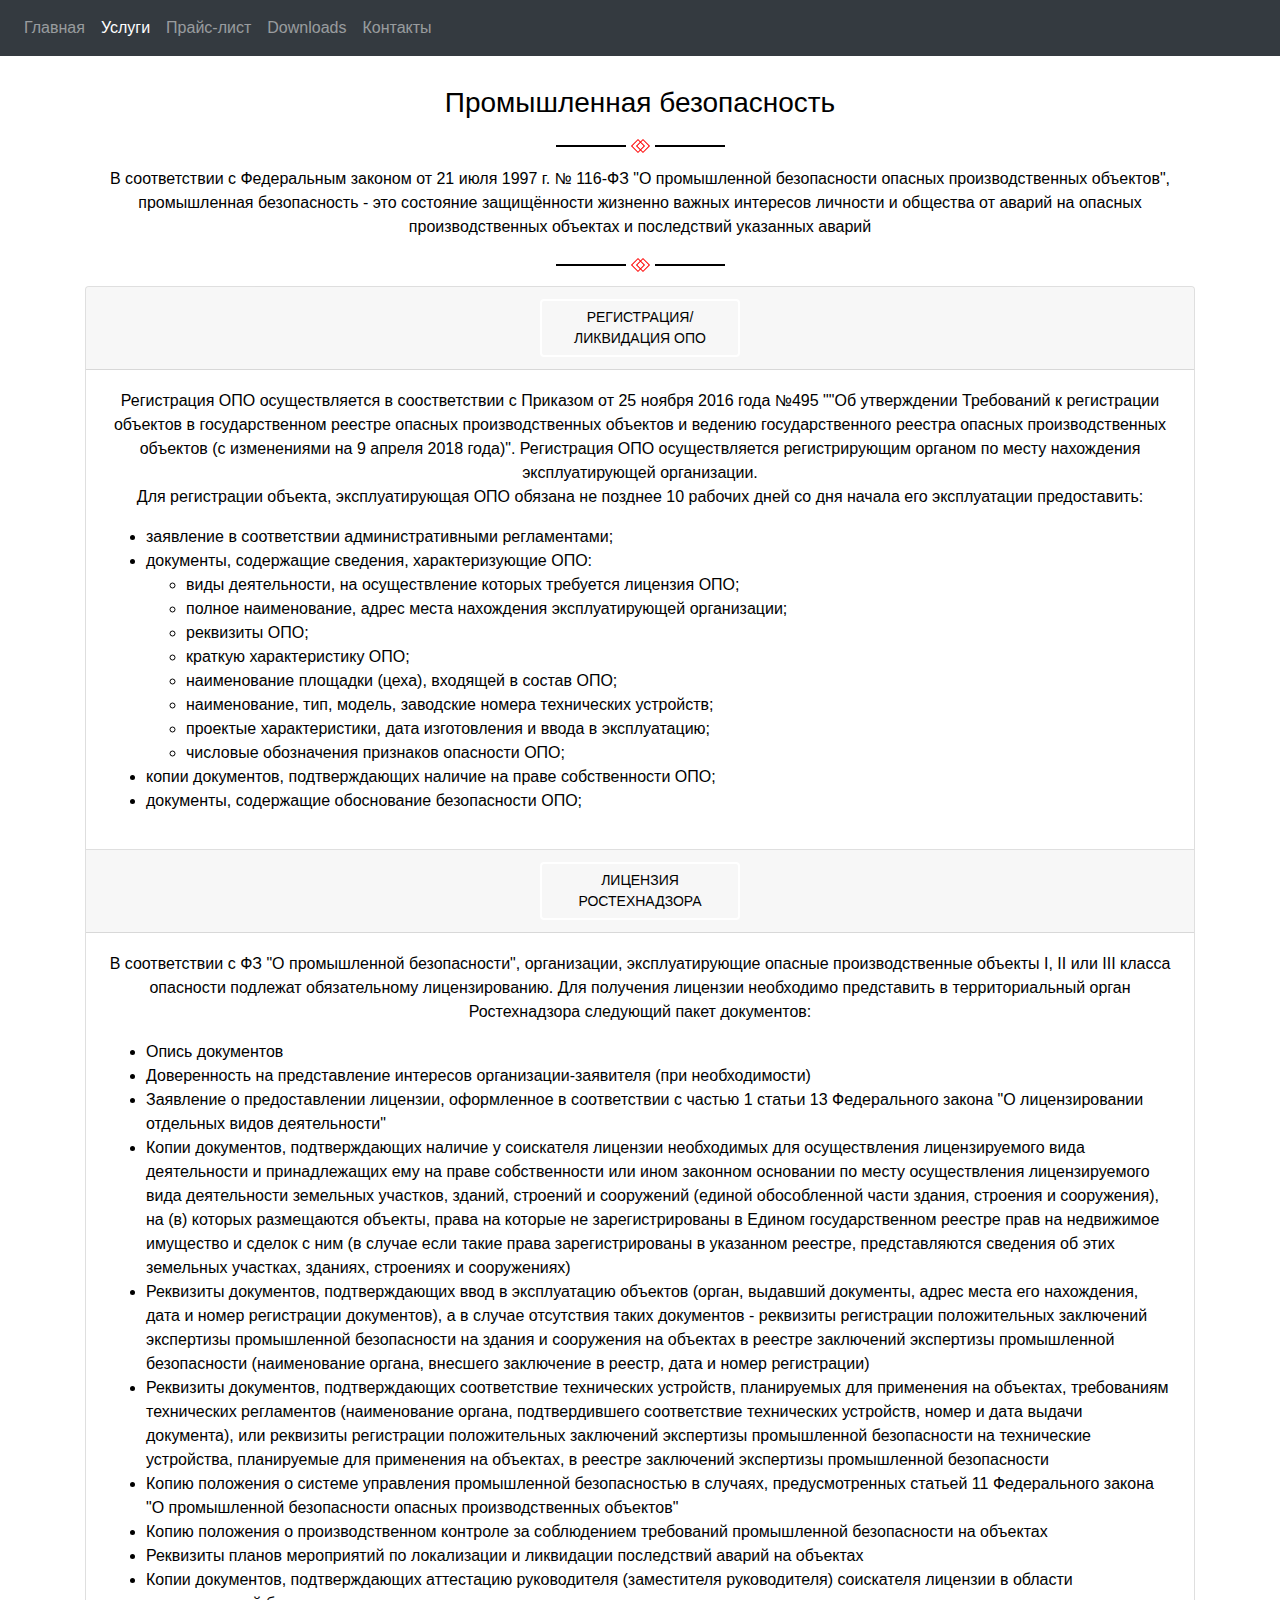
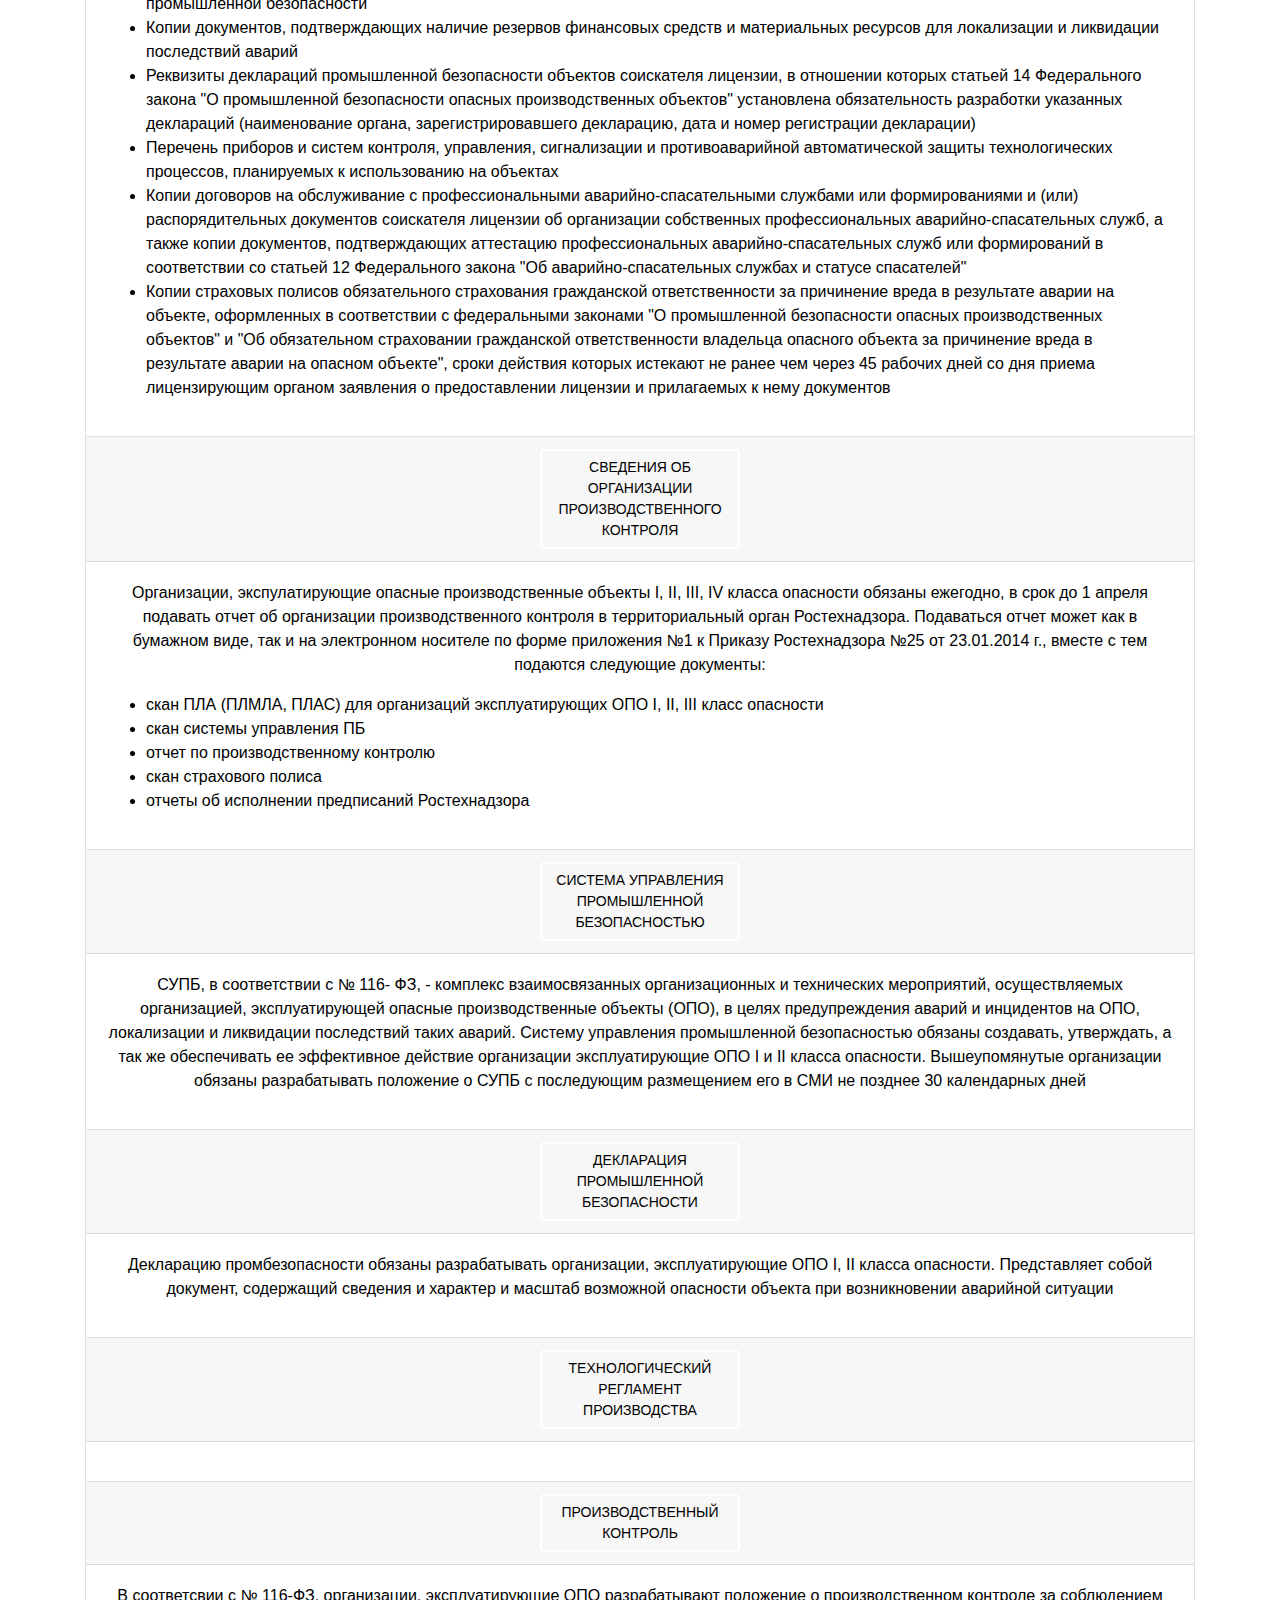
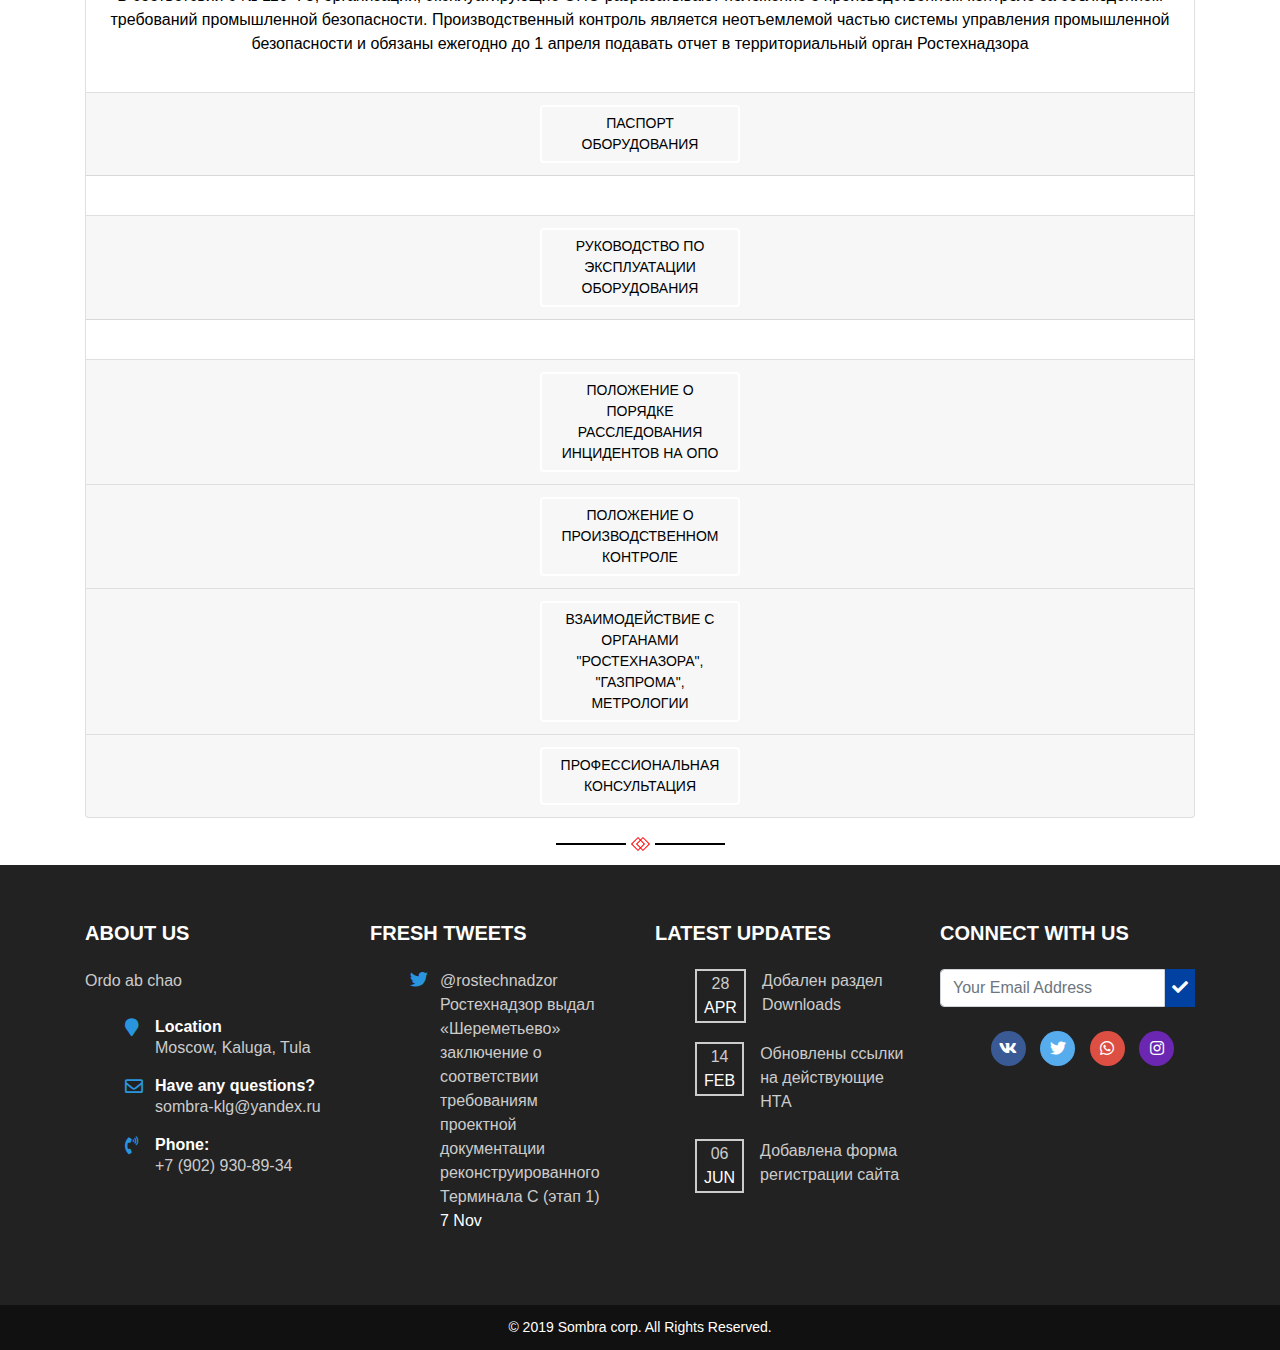
<file: services-prombez.html>
<!DOCTYPE html>
<html lang="en" dir="ltr">
    <head>
        <meta charset="utf-8">
        <title>Sombra</title>

        <link rel="stylesheet" href="https://stackpath.bootstrapcdn.com/bootstrap/4.3.1/css/bootstrap.min.css" integrity="sha384-ggOyR0iXCbMQv3Xipma34MD+dH/1fQ784/j6cY/iJTQUOhcWr7x9JvoRxT2MZw1T" crossorigin="anonymous">

        <link rel="stylesheet" href="css/style.css">
        <link href="https://use.fontawesome.com/releases/v5.0.6/css/all.css" rel="stylesheet">

        <meta name="viewport" content="width=device-width, initial-scale=1, shrink-to-fit=no">
    </head>
<body>

    <nav class="navbar navbar-expand-lg navbar navbar-dark bg-dark">
        <!-- <a class="navbar-brand" href="#">Sombra</a> -->
        <button class="navbar-toggler" type="button" data-toggle="collapse" data-target="#navbarSupportedContent" aria-controls="navbarSupportedContent" aria-expanded="false" aria-label="Toggle navigation">
        <span class="navbar-toggler-icon"></span></button>
        <div class="collapse navbar-collapse" id="navbarSupportedContent">
            <ul class="navbar-nav mr-auto">
                <li class="nav-item"><a class="nav-link" href="index.html">Главная</a></li>
                 <li class="nav-item active"><a class="nav-link" href="index.html#cardlist">Услуги <span class="sr-only">(current)</span></a></li>
                 <li class="nav-item"><a class="nav-link" href="price.html">Прайс-лист</a></li>
                 <li class="nav-item"><a class="nav-link" href="downloads.html">Downloads</a></li>
                 <!-- <li class="nav-item active"><a class="nav-link" href="#">Контакты <span class="sr-only">(current)</span></a></li> -->
                 <li class="nav-item"><a class="nav-link" href="contacts.html">Контакты</a></li>
            </ul>
        </div>
    </nav>

    <main class="text-center black">
        <div class="container">

            <h3 class="black first-row">Промышленная безопасность</h3>

            <div class="razdelitel"><div></div></div>

            <p>В соответствии с Федеральным законом от 21 июля 1997 г. № 116-ФЗ "О промышленной безопасности опасных производственных объектов", промышленная безопасность - это состояние защищённости жизненно важных интересов личности и общества от аварий на опасных производственных объектах и последствий указанных аварий</p>

            <div class="razdelitel"><div></div></div>

            <div class="accordion" id="accordionExample">
              <div class="card">
                <div class="card-header" id="headingOne">
                  <h5 class="mb-0">
                    <button class="btn btn-link black" type="button" data-toggle="collapse" data-target="#collapseOne" aria-expanded="true" aria-controls="collapseOne">
                      Регистрация/Ликвидация ОПО
                    </button>
                  </h5>
                </div>

                <div id="collapseOne" class="collapse show" aria-labelledby="headingOne" data-parent="#accordionExample">
                  <div class="card-body">
                      <p>Регистрация ОПО осуществляется в соостветствии с Приказом от 25 ноября 2016 года №495 ""Об утверждении Требований к регистрации объектов в государственном реестре опасных производственных объектов и ведению государственного реестра опасных производственных объектов (с изменениями на 9 апреля 2018 года)". Регистрация ОПО осуществляется регистрирующим органом по месту нахождения эксплуатирующей организации.<br> Для регистрации объекта, эксплуатирующая ОПО обязана не позднее 10 рабочих дней со дня начала его эксплуатации предоставить:<br></p>
                      <ul class="text-left">
                          <li>заявление в соответствии административными регламентами;</li>
                          <li>документы, содержащие сведения, характеризующие ОПО:
                              <ul>
                                  <li>виды деятельности, на осуществление которых требуется лицензия ОПО;</li>
                                  <li>полное наименование, адрес места нахождения эксплуатирующей организации;</li>
                                  <li>реквизиты ОПО;</li>
                                  <li>краткую характеристику ОПО;</li>
                                  <li>наименование площадки (цеха), входящей в состав ОПО;</li>
                                  <li>наименование, тип, модель, заводские номера технических устройств;</li>
                                  <li>проектые характеристики, дата изготовления и ввода в эксплуатацию;</li>
                                  <li>числовые обозначения признаков опасности ОПО;</li>
                              </ul>
                          </li>
                          <li>копии документов, подтверждающих наличие на праве собственности ОПО;</li>
                          <li>документы, содержащие обоснование безопасности ОПО;</li>
                      </ul>
                  </div>
                </div>
              </div>

              <div class="card">
                <div class="card-header" id="headingOne">
                  <h5 class="mb-0">
                    <button class="btn btn-link black" type="button" data-toggle="collapse" data-target="#collapseOne" aria-expanded="true" aria-controls="collapseOne">
                      Лицензия Ростехнадзора
                    </button>
                  </h5>
                </div>

                <div id="collapseOne" class="collapse show" aria-labelledby="headingOne" data-parent="#accordionExample">
                  <div class="card-body">
                    <p>В соответствии с ФЗ "О промышленной безопасности", организации, эксплуатирующие опасные производственные объекты I, II или III класса опасности подлежат обязательному лицензированию. Для получения лицензии необходимо представить в территориальный орган Ростехнадзора следующий пакет документов:
                    <ul class="text-left">
                        <li>Опись документов</li>
                        <li>Доверенность на представление интересов организации-заявителя (при необходимости)</li>
                        <li>Заявление о предоставлении лицензии, оформленное в соответствии с частью 1 статьи 13 Федерального закона "О лицензировании отдельных видов деятельности"</li>
                        <li>Копии документов, подтверждающих наличие у соискателя лицензии необходимых для осуществления лицензируемого вида деятельности и принадлежащих ему на праве собственности или ином законном основании по месту осуществления лицензируемого вида деятельности земельных участков, зданий, строений и сооружений (единой обособленной части здания, строения и сооружения), на (в) которых размещаются объекты, права на которые не зарегистрированы в Едином государственном реестре прав на недвижимое имущество и сделок с ним (в случае если такие права зарегистрированы в указанном реестре, представляются сведения об этих земельных участках, зданиях, строениях и сооружениях)</li>
                        <li>Реквизиты документов, подтверждающих ввод в эксплуатацию объектов (орган, выдавший документы, адрес места его нахождения, дата и номер регистрации документов), а в случае отсутствия таких документов - реквизиты регистрации положительных заключений экспертизы промышленной безопасности на здания и сооружения на объектах в реестре заключений экспертизы промышленной безопасности (наименование органа, внесшего заключение в реестр, дата и номер регистрации)</li>
                        <li>Реквизиты документов, подтверждающих соответствие технических устройств, планируемых для применения на объектах, требованиям технических регламентов (наименование органа, подтвердившего соответствие технических устройств, номер и дата выдачи документа), или реквизиты регистрации положительных заключений экспертизы промышленной безопасности на технические устройства, планируемые для применения на объектах, в реестре заключений экспертизы промышленной безопасности</li>
                        <li>Копию положения о системе управления промышленной безопасностью в случаях, предусмотренных статьей 11 Федерального закона "О промышленной безопасности опасных производственных объектов"</li>
                        <li>Копию положения о производственном контроле за соблюдением требований промышленной безопасности на объектах</li>
                        <li>Реквизиты планов мероприятий по локализации и ликвидации последствий аварий на объектах</li>
                        <li>Копии документов, подтверждающих аттестацию руководителя (заместителя руководителя) соискателя лицензии в области промышленной безопасности</li>
                        <li>Копии документов, подтверждающих наличие резервов финансовых средств и материальных ресурсов для локализации и ликвидации последствий аварий</li>
                        <li>Реквизиты деклараций промышленной безопасности объектов соискателя лицензии, в отношении которых статьей 14 Федерального закона "О промышленной безопасности опасных производственных объектов" установлена обязательность разработки указанных деклараций (наименование органа, зарегистрировавшего декларацию, дата и номер регистрации декларации)</li>
                        <li> Перечень приборов и систем контроля, управления, сигнализации и противоаварийной автоматической защиты технологических процессов, планируемых к использованию на объектах</li>
                        <li>Копии договоров на обслуживание с профессиональными аварийно-спасательными службами или формированиями и (или) распорядительных документов соискателя лицензии об организации собственных профессиональных аварийно-спасательных служб, а также копии документов, подтверждающих аттестацию профессиональных аварийно-спасательных служб или формирований в соответствии со статьей 12 Федерального закона "Об аварийно-спасательных службах и статусе спасателей"</li>
                        <li>Копии страховых полисов обязательного страхования гражданской ответственности за причинение вреда в результате аварии на объекте, оформленных в соответствии с федеральными законами "О промышленной безопасности опасных производственных объектов" и "Об обязательном страховании гражданской ответственности владельца опасного объекта за причинение вреда в результате аварии на опасном объекте", сроки действия которых истекают не ранее чем через 45 рабочих дней со дня приема лицензирующим органом заявления о предоставлении лицензии и прилагаемых к нему документов</li>
                    </ul>
                </p>
                  </div>
                </div>
              </div>

              <div class="card">
                <div class="card-header" id="headingOne">
                  <h5 class="mb-0">
                    <button class="btn btn-link black" type="button" data-toggle="collapse" data-target="#collapseOne" aria-expanded="true" aria-controls="collapseOne">
                      Сведения об организации производственного контроля
                    </button>
                  </h5>
                </div>

                <div id="collapseOne" class="collapse show" aria-labelledby="headingOne" data-parent="#accordionExample">
                  <div class="card-body">
                    <p>Организации, экспулатирующие опасные производственные объекты I, II, III, IV класса опасности обязаны ежегодно, в срок до 1 апреля подавать отчет об организации производственного контроля в территориальный орган Ростехнадзора. Подаваться отчет может как в бумажном виде, так и на электронном носителе по форме приложения №1 к Приказу Ростехнадзора №25 от 23.01.2014 г., вместе с тем подаются следующие документы:
                        <ul class="text-left">
                             <li>скан ПЛА (ПЛМЛА, ПЛАС) для организаций эксплуатирующих ОПО I, II, III класс опасности</li>
                             <li>скан системы управления ПБ</li>
                             <li>отчет по производственному контролю</li>
                             <li>скан страхового полиса</li>
                             <li>отчеты об исполнении предписаний Ростехнадзора</li>
                         </ul>
                     </p>
                  </div>
                </div>
              </div>

              <div class="card">
                <div class="card-header" id="headingOne">
                  <h5 class="mb-0">
                    <button class="btn btn-link black" type="button" data-toggle="collapse" data-target="#collapseOne" aria-expanded="true" aria-controls="collapseOne">
                      Система управления промышленной безопасностью
                    </button>
                  </h5>
                </div>

                <div id="collapseOne" class="collapse show" aria-labelledby="headingOne" data-parent="#accordionExample">
                  <div class="card-body">
                        <p>СУПБ, в соответствии с № 116- ФЗ, - комплекс взаимосвязанных организационных и технических мероприятий, осуществляемых организацией, эксплуатирующей опасные производственные объекты (ОПО), в целях предупреждения аварий и инцидентов на ОПО, локализации и ликвидации последствий таких аварий. Систему управления промышленной безопасностью обязаны создавать, утверждать, a так же обеспечивать ее эффективное действие организации эксплуатирующие ОПО I и II класса опасности. Вышеупомянутые организации обязаны разрабатывать положение о СУПБ с последующим размещением его в СМИ не позднее 30 календарных дней</p>
                  </div>
                </div>
              </div>

              <div class="card">
                <div class="card-header" id="headingOne">
                  <h5 class="mb-0">
                    <button class="btn btn-link black" type="button" data-toggle="collapse" data-target="#collapseOne" aria-expanded="true" aria-controls="collapseOne">
                      Декларация промышленной безопасности
                    </button>
                  </h5>
                </div>

                <div id="collapseOne" class="collapse show" aria-labelledby="headingOne" data-parent="#accordionExample">
                  <div class="card-body">
                        <p>Декларацию промбезопасности обязаны разрабатывать организации, эксплуатирующие ОПО I, II класса опасности. Представляет собой документ, содержащий сведения и характер и масштаб возможной опасности объекта при возникновении аварийной ситуации </p>
                  </div>
                </div>
              </div>

              <div class="card">
                <div class="card-header" id="headingOne">
                  <h5 class="mb-0">
                    <button class="btn btn-link black" type="button" data-toggle="collapse" data-target="#collapseOne" aria-expanded="true" aria-controls="collapseOne">
                      Технологический регламент производства
                    </button>
                  </h5>
                </div>

                <div id="collapseOne" class="collapse show" aria-labelledby="headingOne" data-parent="#accordionExample">
                  <div class="card-body">

                  </div>
                </div>
              </div>

              <div class="card">
                <div class="card-header" id="headingOne">
                  <h5 class="mb-0">
                    <button class="btn btn-link black" type="button" data-toggle="collapse" data-target="#collapseOne" aria-expanded="true" aria-controls="collapseOne">
                      Производственный контроль
                    </button>
                  </h5>
                </div>

                <div id="collapseOne" class="collapse show" aria-labelledby="headingOne" data-parent="#accordionExample">
                  <div class="card-body">
                        <p>В соответсвии с № 116-ФЗ, организации, эксплуатирующие ОПО разрабатывают положение о производственном контроле за соблюдением требований промышленной безопасности. Производственный контроль является неотъемлемой частью системы управления промышленной безопасности и обязаны ежегодно до 1 апреля подавать отчет в территориальный орган Ростехнадзора
                        </p>
                  </div>
                </div>
              </div>

              <div class="card">
                <div class="card-header" id="headingOne">
                  <h5 class="mb-0">
                    <button class="btn btn-link black" type="button" data-toggle="collapse" data-target="#collapseOne" aria-expanded="true" aria-controls="collapseOne">
                      Паспорт оборудования
                    </button>
                  </h5>
                </div>

                <div id="collapseOne" class="collapse show" aria-labelledby="headingOne" data-parent="#accordionExample">
                  <div class="card-body">

                  </div>
                </div>
              </div>

              <div class="card">
                <div class="card-header" id="headingOne">
                  <h5 class="mb-0">
                    <button class="btn btn-link black" type="button" data-toggle="collapse" data-target="#collapseOne" aria-expanded="true" aria-controls="collapseOne">
                      Руководство по эксплуатации оборудования
                    </button>
                  </h5>
                </div>

                <div id="collapseOne" class="collapse show" aria-labelledby="headingOne" data-parent="#accordionExample">
                  <div class="card-body">

                  </div>
                </div>
              </div>




              <div class="card">
                <div class="card-header" id="headingTwo">
                  <h5 class="mb-0">
                    <button class="btn btn-link collapsed black" type="button" data-toggle="collapse" data-target="#collapseTwo" aria-expanded="false" aria-controls="collapseTwo">
                      Положение о порядке расследования инцидентов на ОПО
                    </button>
                  </h5>
                </div>
                <div id="collapseTwo" class="collapse" aria-labelledby="headingTwo" data-parent="#accordionExample">
                  <div class="card-body">
                      <p>Эксплуатирующие организации обязаны координировать свою работу по предупреждению, обеспечению готовности к локализации и ликвидации последствий аварий и инцидентов путем проведения комплекса мероприятий производственного контроля. Порядок проведения расследования причин инцидентов на ОПО осуществляется в соответсвии со следующими документами:</p>
                      <ul class="text-left">
                          <li>В соответсвии с Правилами организации и осуществления производственного контроля за соблюдением требований промышленной безопасности на опасном производственном объекте, каждая эксплуатирующая организация обязана разрабатывать Положение о производственном контроле, в котором определен порядок организации расследования несчастных случаев, в том числе инцидентов и учета аварий </li>
                          <li> Порядком проведения технического расследования причин аварий, инцидентов и случаев утраты взрывчатых материалов промышленного назначения на объектах, поднадзорных Федеральной службе по экологическому, технологическому и атомному надзору, в соответствии с которым расследование причин инцидентов, их учет и анализ регламентируются соответствующими документами, утвержденными эксплуатирующей ОПО организацией и согласованными с Ростехнадзором. Приказом от 23.01.2014 г. № 25 Ростехнадзор уточнил, что именно таким документом является Положение о расследовании причин инцидентов, согласованное Ростехнадзором, и ввел обязательство эксплуатирующим организациям в состав сведений об организации производственного контроля, наряду с другими данными, ежегодно представлять информацию о наличии вышеупомянутого Положения с указанием его регистрационного номера</li>
                  </div>
                </div>
              </div>
              <div class="card">
                <div class="card-header" id="headingThree">
                  <h5 class="mb-0">
                    <button class="btn btn-link collapsed black" type="button" data-toggle="collapse" data-target="#collapseThree" aria-expanded="false" aria-controls="collapseThree">
                      Положение о производственном контроле
                    </button>
                  </h5>
                </div>
                <div id="collapseThree" class="collapse" aria-labelledby="headingThree" data-parent="#accordionExample">
                  <div class="card-body">
                      <p>Данное положение разрабатывается в соответсвии с ПП от 10 марта 1999 г. №23 ""Об организации и осуществлении производственного контроля за соблюдением требований промышленной безопасности на опасном производственном объекте (с изменениями на 25 октября 2019 года) и содержит:</p>
                      <ul ul class="text-left">
                          <li>должность работника, ответственного за осуществление производственного контроля или описание организационной структуры службы производственного контроля;</li>
                          <li>права и обязанности работника или должностных лиц службы производственного контроля, ответственных за осуществление производственного контроля;</li>
                          <li>порядок планирования и проведения внутренних проверок соблюдения требований промышленной безопасности, а также подготовки и регистрации отчетов об их результатах;</li>
                          <li>порядок сбора, анализа, обмена информацией о состоянии промышленной безопасности между структурными подразделениями эксплуатирующей организации и доведения ее до работников, занятых на опасных производственных объектах;</li>
                          <li>порядок принятия и реализации решений по обеспечению промышленной безопасности с учетом результатов производственного контроля;</li>
                          <li>порядок принятия и реализации решений о диагностике, испытаниях, освидетельствовании сооружений и технических устройств, применяемых на опасных производственных объектах;</li>
                          <li>порядок обеспечения готовности к действиям по локализации и ликвидации последствий аварии на опасных производственных объектах;</li>
                          <li>порядок организации расследования и учета аварий, инцидентов и несчастных случаев на опасных производственных объектах;</li>
                          <li>порядок учета результатов производственного контроля при применении мер поощрения и взыскания в отношении работников эксплуатирующей организации;</li>
                          <li>порядок принятия и реализации решений о проведении экспертизы промышленной безопасности;</li>
                          <li>порядок подготовки и аттестации работников в области промышленной безопасности;</li>
                      </ul>
                  </div>
                </div>
              </div>

              <div class="card">
                <div class="card-header" id="headingThree">
                  <h5 class="mb-0">
                    <button class="btn btn-link collapsed black" type="button" data-toggle="collapse" data-target="#collapseThree" aria-expanded="false" aria-controls="collapseThree">
                      Взаимодействие с органами "Ростехназора", "Газпрома", метрологии
                    </button>
                  </h5>
                </div>
                <div id="collapseThree" class="collapse" aria-labelledby="headingThree" data-parent="#accordionExample">
                  <div class="card-body">
                      <p>Наши специалисты имеют большой опыт работы в сфере промышленной безопасности и за многие годы сталкивались с различной степени сложности затруднениями, благодаря этому накоплен колоссальный опыт взаимодействия с различными структурами. Знание "подводных камней" позволяет значительно ускорить и в некоторых случаях упростить многие процессы, а так же избежать плачебных последствий</p>
                  </div>
                </div>
              </div>

              <div class="card">
                <div class="card-header" id="headingThree">
                  <h5 class="mb-0">
                    <button class="btn btn-link collapsed black" type="button" data-toggle="collapse" data-target="#collapseThree" aria-expanded="false" aria-controls="collapseThree">
                      Профессиональная консультация
                    </button>
                  </h5>
                </div>
                <div id="collapseThree" class="collapse" aria-labelledby="headingThree" data-parent="#accordionExample">
                  <div class="card-body">
                      <p>Если Вы не нашли интересующей темы на сайте, напишите нам в whatsapp и мы постараемся оказать Вам посильную помощь</p>
                  </div>
                </div>
              </div>
          </div>

          <div class="razdelitel"><div></div></div>

        </div>
    </main>

    <!-- Footer -->
    <footer class="pt-5 pb-4" id="contact">
                <div class="container">
                    <div class="row">
                        <div class="col-lg-3 col-md-6 col-sm-6 mt-2 mb-4">
                            <h5 class="mb-4 font-weight-bold">ABOUT US</h5>
                            <p class="mb-4">Ordo ab chao</p>
                            <ul class="f-address">
                                <li>
                                    <div class="row">
                                        <div class="col-1"><i class="fas fa-map-marker"></i></div>
                                        <div class="col-10">
                                            <h6 class="font-weight-bold mb-0">Location</h6>
                                            <p> Moscow, Kaluga, Tula</p>
                                        </div>
                                    </div>
                                </li>
                                <li>
                                    <div class="row">
                                        <div class="col-1"><i class="far fa-envelope"></i></div>
                                        <div class="col-10">
                                            <h6 class="font-weight-bold mb-0">Have any questions?</h6>
                                            <p><a href="#">sombra-klg@yandex.ru</a></p>
                                        </div>
                                    </div>
                                </li>
                                <li>
                                    <div class="row">
                                        <div class="col-1"><i class="fas fa-phone-volume"></i></div>
                                        <div class="col-10">
                                            <h6 class="font-weight-bold mb-0">Phone:</h6>
                                            <p><a href="#">+7 (902) 930-89-34</a></p>
                                        </div>
                                    </div>
                                </li>
                            </ul>
                        </div>
                        <div class="col-lg-3 col-md-6 col-sm-6 mt-2 mb-4">
                            <h5 class="mb-4 font-weight-bold">FRESH TWEETS</h5>
                            <ul class="f-address">
                                <li>
                                    <div class="row">
                                        <div class="col-1"><i class="fab fa-twitter"></i></div>
                                        <div class="col-10">
                                            <p class="mb-0"><a href="#">@rostechnadzor </a>Ростехнадзор выдал «Шереметьево» заключение о  соответствии требованиям  проектной документации реконструированного  Терминала С (этап 1) </p>
                                            <label>7 Nov</label>
                                        </div>
                                    </div>
                                </li>
                            </ul>
                        </div>

                        <div class="col-lg-3 col-md-6 col-sm-6 mt-2 mb-4">
                            <h5 class="mb-4 font-weight-bold">LATEST UPDATES</h5>
                            <ul class="recent-post">
                                <li>
                                    <label class="mr-3">28 <br><span>APR</span></label>
                                    <span>Добален раздел Downloads</span>
                                </li>
                                <li>
                                    <label class="mr-3">14 <br><span>FEB</span></label>
                                    <span>Обновлены ссылки на действующие НТА</span>
                                </li>
                                <li>
                                    <label class="mr-3">06 <br><span>JUN</span></label>
                                    <span>Добавлена форма регистрации сайта</span>
                                </li>
                            </ul>
                        </div>
                        <div class="col-lg-3 col-md-6 col-sm-6 mt-2 mb-4">
                            <h5 class="mb-4 font-weight-bold">CONNECT WITH US</h5>
                            <div class="input-group">
                                <input type="text" class="form-control" placeholder="Your Email Address">
                                <span class="input-group-addon" id="basic-addon2"><i class="fas fa-check"></i></span>
                            </div>
                            <ul class="social-pet mt-4 text-center">
                                <li><a href="#" title="vk"><i class="fab fa-vk"></i></a></li>
                                <li><a href="#" title="twitter"><i class="fab fa-twitter"></i></a></li>
                                <li><a href="#" title="whatsapp"><i class="fab fa-whatsapp"></i></a></li>
                                <li><a href="#" title="instagram"><i class="fab fa-instagram"></i></a></li>
                            </ul>
                        </div>
                    </div>
                </div>
            </footer>
        <!-- Copyright -->
        <section class="copyright">
            <div class="container">
                <div class="row">
                    <div class="col-md-12 ">
                        <div class="text-center text-white">
                            &copy; 2019 Sombra corp. All Rights Reserved.
                        </div>
                    </div>
                </div>
            </div>
        </section>


    <script src="https://code.jquery.com/jquery-3.3.1.slim.min.js" integrity="sha384-q8i/X+965DzO0rT7abK41JStQIAqVgRVzpbzo5smXKp4YfRvH+8abtTE1Pi6jizo" crossorigin="anonymous"></script>
    <script src="https://cdnjs.cloudflare.com/ajax/libs/popper.js/1.14.7/umd/popper.min.js" integrity="sha384-UO2eT0CpHqdSJQ6hJty5KVphtPhzWj9WO1clHTMGa3JDZwrnQq4sF86dIHNDz0W1" crossorigin="anonymous"></script>
    <script src="https://stackpath.bootstrapcdn.com/bootstrap/4.3.1/js/bootstrap.min.js" integrity="sha384-JjSmVgyd0p3pXB1rRibZUAYoIIy6OrQ6VrjIEaFf/nJGzIxFDsf4x0xIM+B07jRM" crossorigin="anonymous"></script>
</body>
</html>
</file>
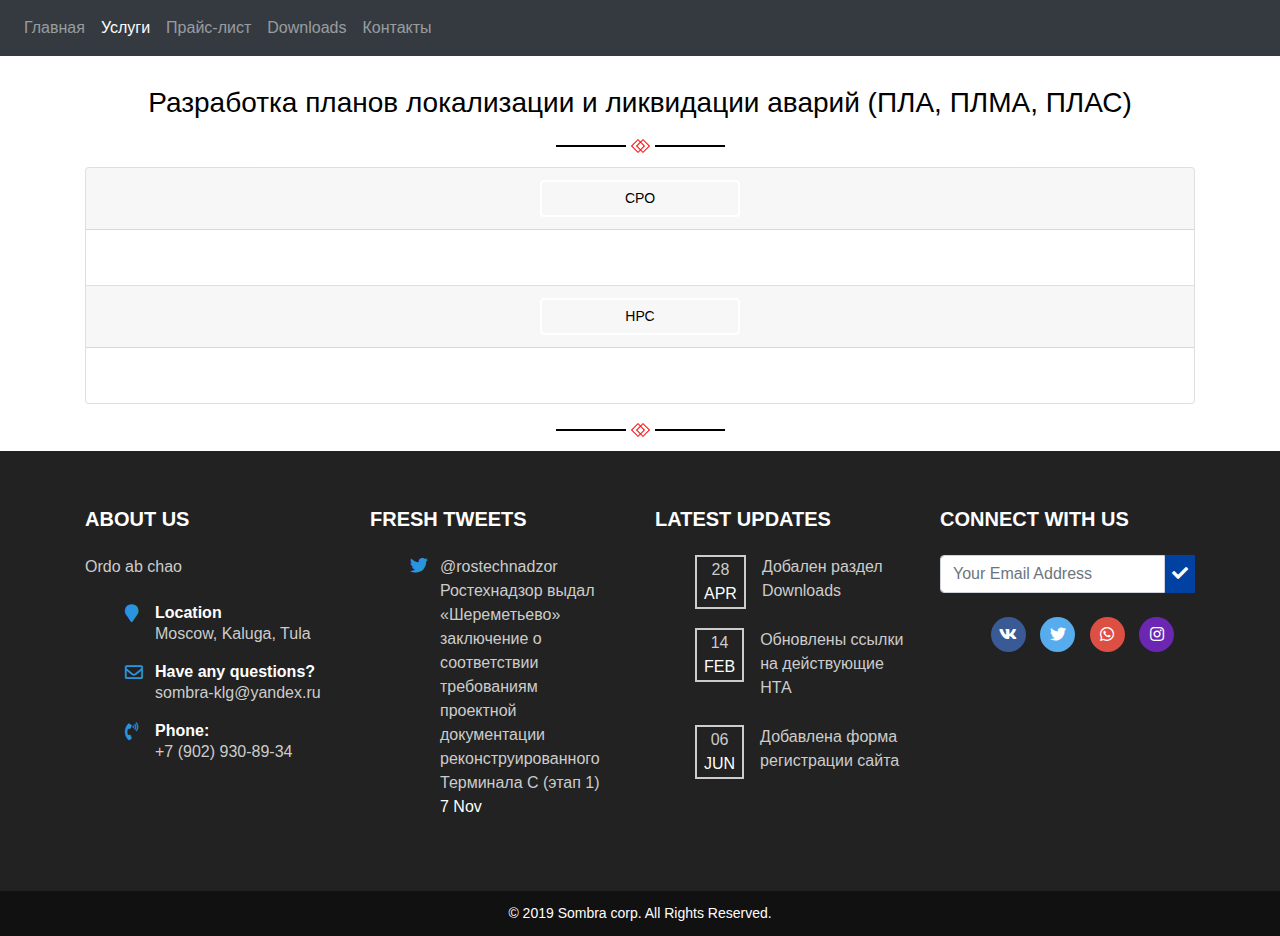
<file: services-sro.html>
<!DOCTYPE html>
<html lang="en" dir="ltr">
    <head>
        <meta charset="utf-8">
        <title>Sombra</title>

        <link rel="stylesheet" href="https://stackpath.bootstrapcdn.com/bootstrap/4.3.1/css/bootstrap.min.css" integrity="sha384-ggOyR0iXCbMQv3Xipma34MD+dH/1fQ784/j6cY/iJTQUOhcWr7x9JvoRxT2MZw1T" crossorigin="anonymous">

        <link rel="stylesheet" href="css/style.css">
        <link href="https://use.fontawesome.com/releases/v5.0.6/css/all.css" rel="stylesheet">

        <meta name="viewport" content="width=device-width, initial-scale=1, shrink-to-fit=no">
    </head>
<body>

    <nav class="navbar navbar-expand-lg navbar navbar-dark bg-dark">
        <!-- <a class="navbar-brand" href="#">Sombra</a> -->
        <button class="navbar-toggler" type="button" data-toggle="collapse" data-target="#navbarSupportedContent" aria-controls="navbarSupportedContent" aria-expanded="false" aria-label="Toggle navigation">
        <span class="navbar-toggler-icon"></span></button>
        <div class="collapse navbar-collapse" id="navbarSupportedContent">
            <ul class="navbar-nav mr-auto">
                <li class="nav-item"><a class="nav-link" href="contacts.html">Главная</a></li>
                 <li class="nav-item active"><a class="nav-link" href="index.html#cardlist">Услуги <span class="sr-only">(current)</span></a></li>
                 <li class="nav-item"><a class="nav-link" href="#">Прайс-лист</a></li>
                 <li class="nav-item"><a class="nav-link" href="#">Downloads</a></li>
                 <!-- <li class="nav-item active"><a class="nav-link" href="#">Контакты <span class="sr-only">(current)</span></a></li> -->
                 <li class="nav-item"><a class="nav-link" href="contacts.html">Контакты</a></li>
            </ul>
        </div>
    </nav>

    <main class="text-center">
        <div class="container">

            <h3 class="black first-row">Разработка планов локализации и ликвидации аварий (ПЛА, ПЛМА, ПЛАС)</h3>

            <div class="razdelitel"><div></div></div>


            <div class="accordion" id="accordionExample">
              <div class="card">
                <div class="card-header" id="headingOne">
                  <h5 class="mb-0">
                    <button class="btn btn-link black" type="button" data-toggle="collapse" data-target="#collapseOne" aria-expanded="true" aria-controls="collapseOne">
                      СРО
                    </button>
                  </h5>
                </div>

                <div id="collapseOne" class="collapse show" aria-labelledby="headingOne" data-parent="#accordionExample">
                <div class="card-body">
                    <p></p>
                      </div>
                    </div>
                </div>

                <div class="card">
                  <div class="card-header" id="headingOne">
                    <h5 class="mb-0">
                      <button class="btn btn-link black" type="button" data-toggle="collapse" data-target="#collapseOne" aria-expanded="true" aria-controls="collapseOne">
                        НРС
                      </button>
                    </h5>
                  </div>

                  <div id="collapseOne" class="collapse show" aria-labelledby="headingOne" data-parent="#accordionExample">
                  <div class="card-body">
                      <p></p>
                        </div>
                      </div>
                  </div>

            </div>

            <div class="razdelitel"><div></div></div>

        </div>
    </main>

    <!-- Footer -->
    <footer class="pt-5 pb-4" id="contact">
                <div class="container">
                    <div class="row">
                        <div class="col-lg-3 col-md-6 col-sm-6 mt-2 mb-4">
                            <h5 class="mb-4 font-weight-bold">ABOUT US</h5>
                            <p class="mb-4">Ordo ab chao</p>
                            <ul class="f-address">
                                <li>
                                    <div class="row">
                                        <div class="col-1"><i class="fas fa-map-marker"></i></div>
                                        <div class="col-10">
                                            <h6 class="font-weight-bold mb-0">Location</h6>
                                            <p> Moscow, Kaluga, Tula</p>
                                        </div>
                                    </div>
                                </li>
                                <li>
                                    <div class="row">
                                        <div class="col-1"><i class="far fa-envelope"></i></div>
                                        <div class="col-10">
                                            <h6 class="font-weight-bold mb-0">Have any questions?</h6>
                                            <p><a href="#">sombra-klg@yandex.ru</a></p>
                                        </div>
                                    </div>
                                </li>
                                <li>
                                    <div class="row">
                                        <div class="col-1"><i class="fas fa-phone-volume"></i></div>
                                        <div class="col-10">
                                            <h6 class="font-weight-bold mb-0">Phone:</h6>
                                            <p><a href="#">+7 (902) 930-89-34</a></p>
                                        </div>
                                    </div>
                                </li>
                            </ul>
                        </div>
                        <div class="col-lg-3 col-md-6 col-sm-6 mt-2 mb-4">
                            <h5 class="mb-4 font-weight-bold">FRESH TWEETS</h5>
                            <ul class="f-address">
                                <li>
                                    <div class="row">
                                        <div class="col-1"><i class="fab fa-twitter"></i></div>
                                        <div class="col-10">
                                            <p class="mb-0"><a href="#">@rostechnadzor </a>Ростехнадзор выдал «Шереметьево» заключение о  соответствии требованиям  проектной документации реконструированного  Терминала С (этап 1) </p>
                                            <label>7 Nov</label>
                                        </div>
                                    </div>
                                </li>
                            </ul>
                        </div>


                        <div class="col-lg-3 col-md-6 col-sm-6 mt-2 mb-4">
                            <h5 class="mb-4 font-weight-bold">LATEST UPDATES</h5>
                            <ul class="recent-post">
                                <li>
                                    <label class="mr-3">28 <br><span>APR</span></label>
                                    <span>Добален раздел Downloads</span>
                                </li>
                                <li>
                                    <label class="mr-3">14 <br><span>FEB</span></label>
                                    <span>Обновлены ссылки на действующие НТА</span>
                                </li>
                                <li>
                                    <label class="mr-3">06 <br><span>JUN</span></label>
                                    <span>Добавлена форма регистрации сайта</span>
                                </li>
                            </ul>
                        </div>
                        <div class="col-lg-3 col-md-6 col-sm-6 mt-2 mb-4">
                            <h5 class="mb-4 font-weight-bold">CONNECT WITH US</h5>
                            <div class="input-group">
                                <input type="text" class="form-control" placeholder="Your Email Address">
                                <span class="input-group-addon" id="basic-addon2"><i class="fas fa-check"></i></span>
                            </div>
                            <ul class="social-pet mt-4 text-center">
                                <li><a href="#" title="vk"><i class="fab fa-vk"></i></a></li>
                                <li><a href="#" title="twitter"><i class="fab fa-twitter"></i></a></li>
                                <li><a href="#" title="whatsapp"><i class="fab fa-whatsapp"></i></a></li>
                                <li><a href="#" title="instagram"><i class="fab fa-instagram"></i></a></li>
                            </ul>
                        </div>
                    </div>
                </div>
            </footer>
        <!-- Copyright -->
        <section class="copyright">
            <div class="container">
                <div class="row">
                    <div class="col-md-12 ">
                        <div class="text-center text-white">
                            &copy; 2019 Sombra corp. All Rights Reserved.
                        </div>
                    </div>
                </div>
            </div>
        </section>


    <script src="https://code.jquery.com/jquery-3.3.1.slim.min.js" integrity="sha384-q8i/X+965DzO0rT7abK41JStQIAqVgRVzpbzo5smXKp4YfRvH+8abtTE1Pi6jizo" crossorigin="anonymous"></script>
    <script src="https://cdnjs.cloudflare.com/ajax/libs/popper.js/1.14.7/umd/popper.min.js" integrity="sha384-UO2eT0CpHqdSJQ6hJty5KVphtPhzWj9WO1clHTMGa3JDZwrnQq4sF86dIHNDz0W1" crossorigin="anonymous"></script>
    <script src="https://stackpath.bootstrapcdn.com/bootstrap/4.3.1/js/bootstrap.min.js" integrity="sha384-JjSmVgyd0p3pXB1rRibZUAYoIIy6OrQ6VrjIEaFf/nJGzIxFDsf4x0xIM+B07jRM" crossorigin="anonymous"></script>
</body>
</html>
</file>
<file: css/style.css>
/* общие */

body, html {
  font-family: "FuturaBookC",verdana, sans-serif;
  color: white;
  /* height: 100%; */
}

.bg {
  background-image: url('../things/environment_1.png');
  height: 100vh;
  background-position: center;
  background-repeat: no-repeat;
  background-size: cover;

  /* border: solid blue; */
}


.black {
    color: black !important;
}

/* первая страница */

.main-logo {
    margin-top: 8vh;
}

.moto {
    font-size: 40px;
    text-transform: uppercase;
}

.main-moto {
    margin-top: 8vh;
}

.arrow {
    margin-top: 8vh;
}

.main-btn {
    margin-top: 8vh;
}

.btn {
    width: 200px;
    border: 2px solid #fff;
    /* color: #fff; */
    text-transform: uppercase;
    font-size: 14px;
}

.white {
    color: white !important;
}

.btn:hover {
    color: #015dd9;
    border: 2px solid #015dd9;
}

.btn:active {
    color: white;
    border: 2px solid white;
    background: #015dd9;
}


/* вторая страница */

.container-fluid {
    padding: 0;
}

.card-moto {
    padding-top: 8vh;
    /* border: solid blue; */
}

.first-row {
    margin-top: 30px;
}

.partners {
    display: flex;
    flex-direction: row;
    flex-wrap: wrap;
    justify-content: center;
    align-items: center;
}

.partners li {
    margin: 10px;
    /* border: solid yellow; */
}

/* карточки */

.cards {
    margin-top: 5px;
    background-position: center;
    background-repeat: no-repeat;
    width: 100%;
    height: 400px;
}

.prombez {
    margin-top: 25px;
    background-image: url('../things/prombez.png');
}

.pla {
    background-image: url('../things/pla.png');
}

.sro {
    background-image: url('../things/sro.png');
}

.project {
    background-image: url('../things/project.png');
}

.executed {
    background-image: url('../things/executed.png');
}

.description {
    padding: 10px;
    font-size: 20px;
}

/*=-footer-=*/
footer {
	color: #fff;
	background-attachment: fixed;
	background-color:#222;
    background-image: url(https://s7.postimg.org/uyf0oioaz/footer-bg.png);
	background-size: cover;
	background-position: bottom;
}

footer p {
	color: #ccc;
}

footer a {
	color: #ccc;
}

.social-pet li {
	display: inline-block;
	margin-right: 10px;
}

.social-pet li a {
    margin-bottom: 10px;

	height: 35px;
	width: 35px;
	border-radius: 50%;
	text-align: center;
	display: block;
	line-height: 35px;
	background-color: #3a5a95;
	color: #fff;
}

.social-pet li:nth-child(2) a {
	background-color: #57aced;
}

.social-pet li:nth-child(3) a {
	background-color: #dd4f43;
}

.social-pet li:nth-child(4) a {
	background-color: #6b27b2;
}

.social-pet li a:hover {
	background-color: #0141a2;
}

.social-pet li a:hover i {
	transform: rotate(360deg);
	-moz-transform: rotate(360deg);
	-webkit-transform: rotate(360deg);
}

.recent-post li {
	display: block;
	color: #ccc;
	margin-bottom: 25px;
			}

.recent-post li label {
	float: left;
	border: 2px solid #ccc;
	padding: 1px 7px;
	text-align: center;
}

.recent-post li label span {
	color: #fff;
}

footer .input-group-addon {
	background-color: #0141a2;
	padding: 7px;
}

.f-address li {
	display: inline-block;
}

.f-address li i {
	color: #2995de;
	font-size: 18px;
}

.f-address li a {
	color: #ccc;
}
/*=-Copyright-=*/
.copyright {
	background-color: #111;
	padding: 12px 0;
    font-size:14px;
}

/* контакты */

.bg-contacts {
    background-image: url('../things/contacts_1.jpg');
    background-position: center;
    background-repeat: no-repeat;
    width: 100%;
    height: 50vh;
}

.main-logo-contacts {
    margin-top: 2vh;
}

.contacts-form {
    width: 100%;
    display: flex;
    flex-flow: row wrap;
    align-items: center;
    align-content: center;
    justify-content: center;
}

/* услуги */

.bg-services {
    /* background-image: url('../things/contacts_1.jpg'); */
    background-position: center;
    background-repeat: no-repeat;
    width: 100%;
    height: 50vh;
}






/* разделитель */

.razdelitel{
 position: relative;
 display: block;
 margin:25px auto 20px;
 width: 1px;
 height: 2px;
}
.razdelitel:before,
.razdelitel:after{
 content:'';
 position: absolute;
 top:0;
 width: 70px;
 height: 2px;
 background-color: black;
}
.razdelitel:before{
 left:15px;
}
.razdelitel:after{
 right: 15px;
}
.razdelitel div{
 position: relative;
}
.razdelitel div:before,
.razdelitel div:after{
 content:'';
 position: absolute;
 top:50%;
 margin-top: -4px;
 width: 10px;
 height: 10px;
 border:1px solid red;
 -webkit-transform: rotate(45deg);
 -ms-transform: rotate(45deg);
 -o-transform: rotate(45deg);
 transform: rotate(45deg);
}
.razdelitel div:before{
 left: -7px;
}
.razdelitel div:after{
 right: -7px;
}
</file>
